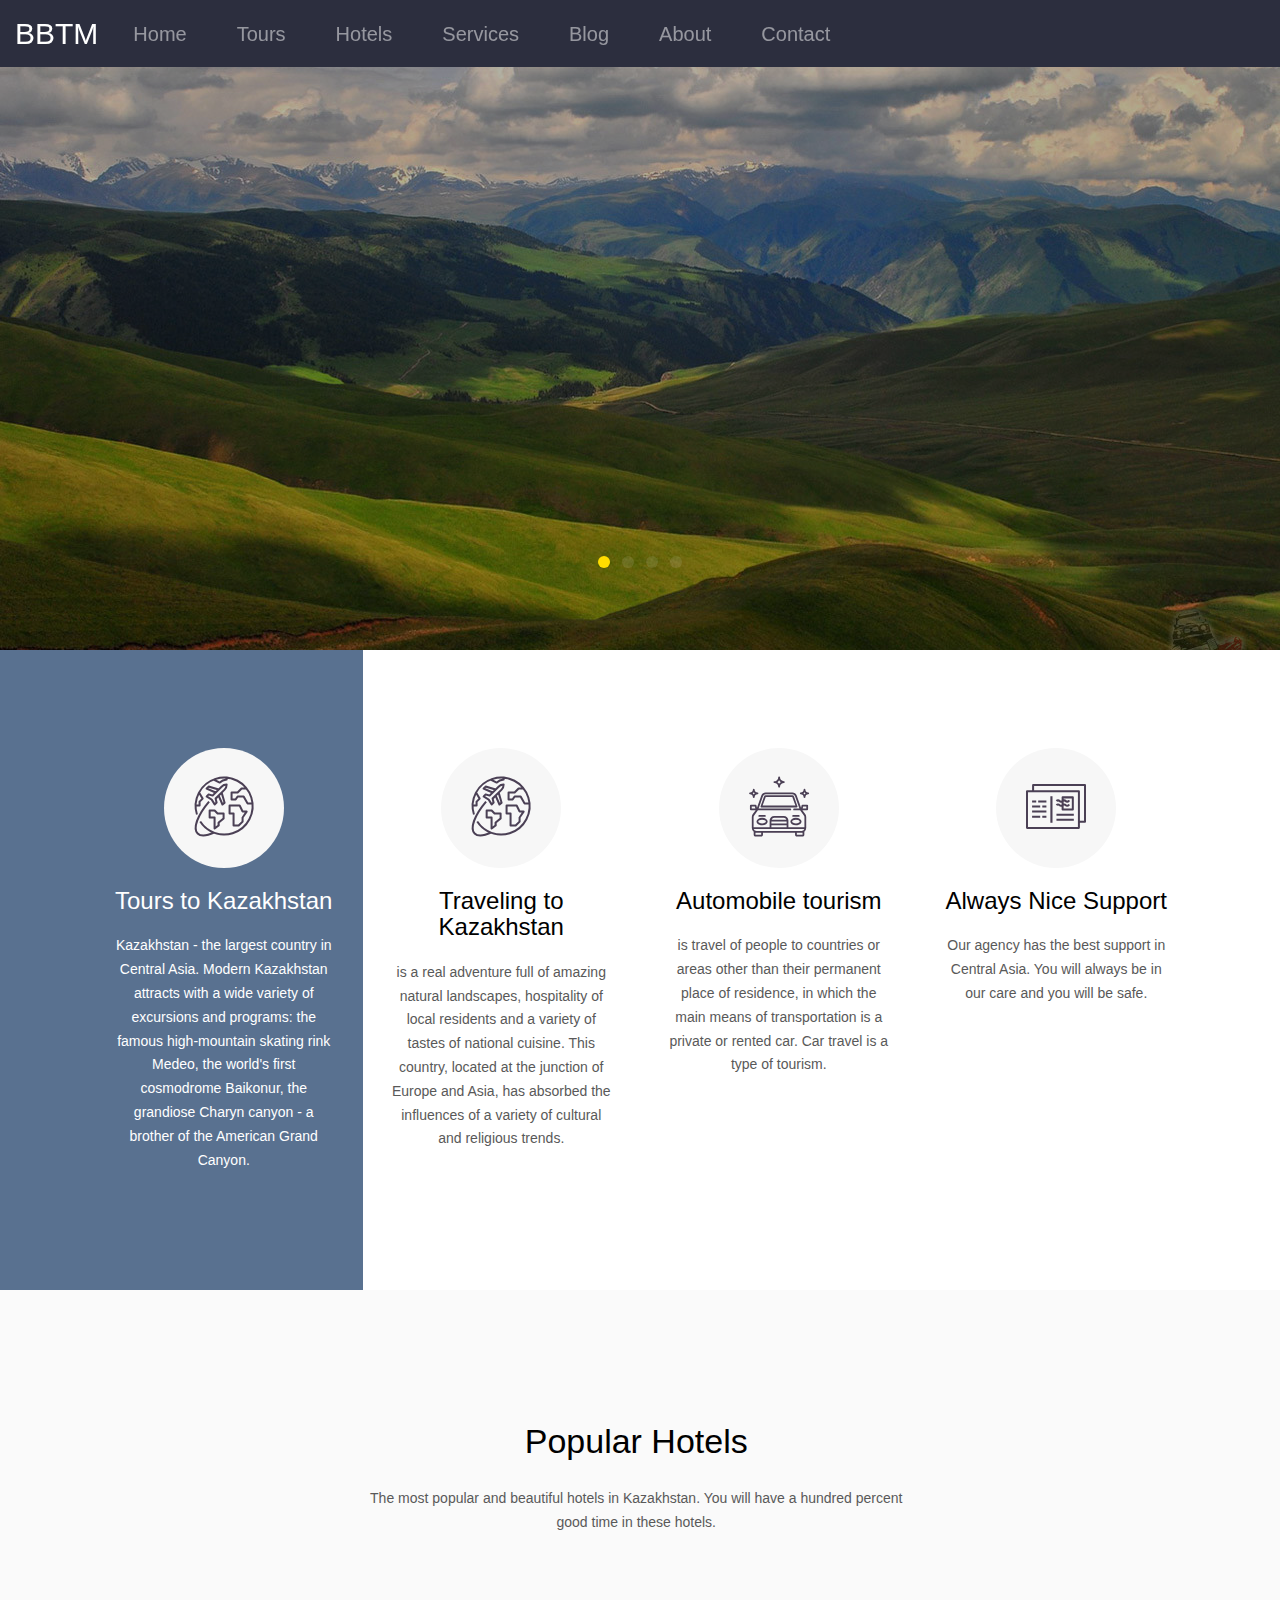
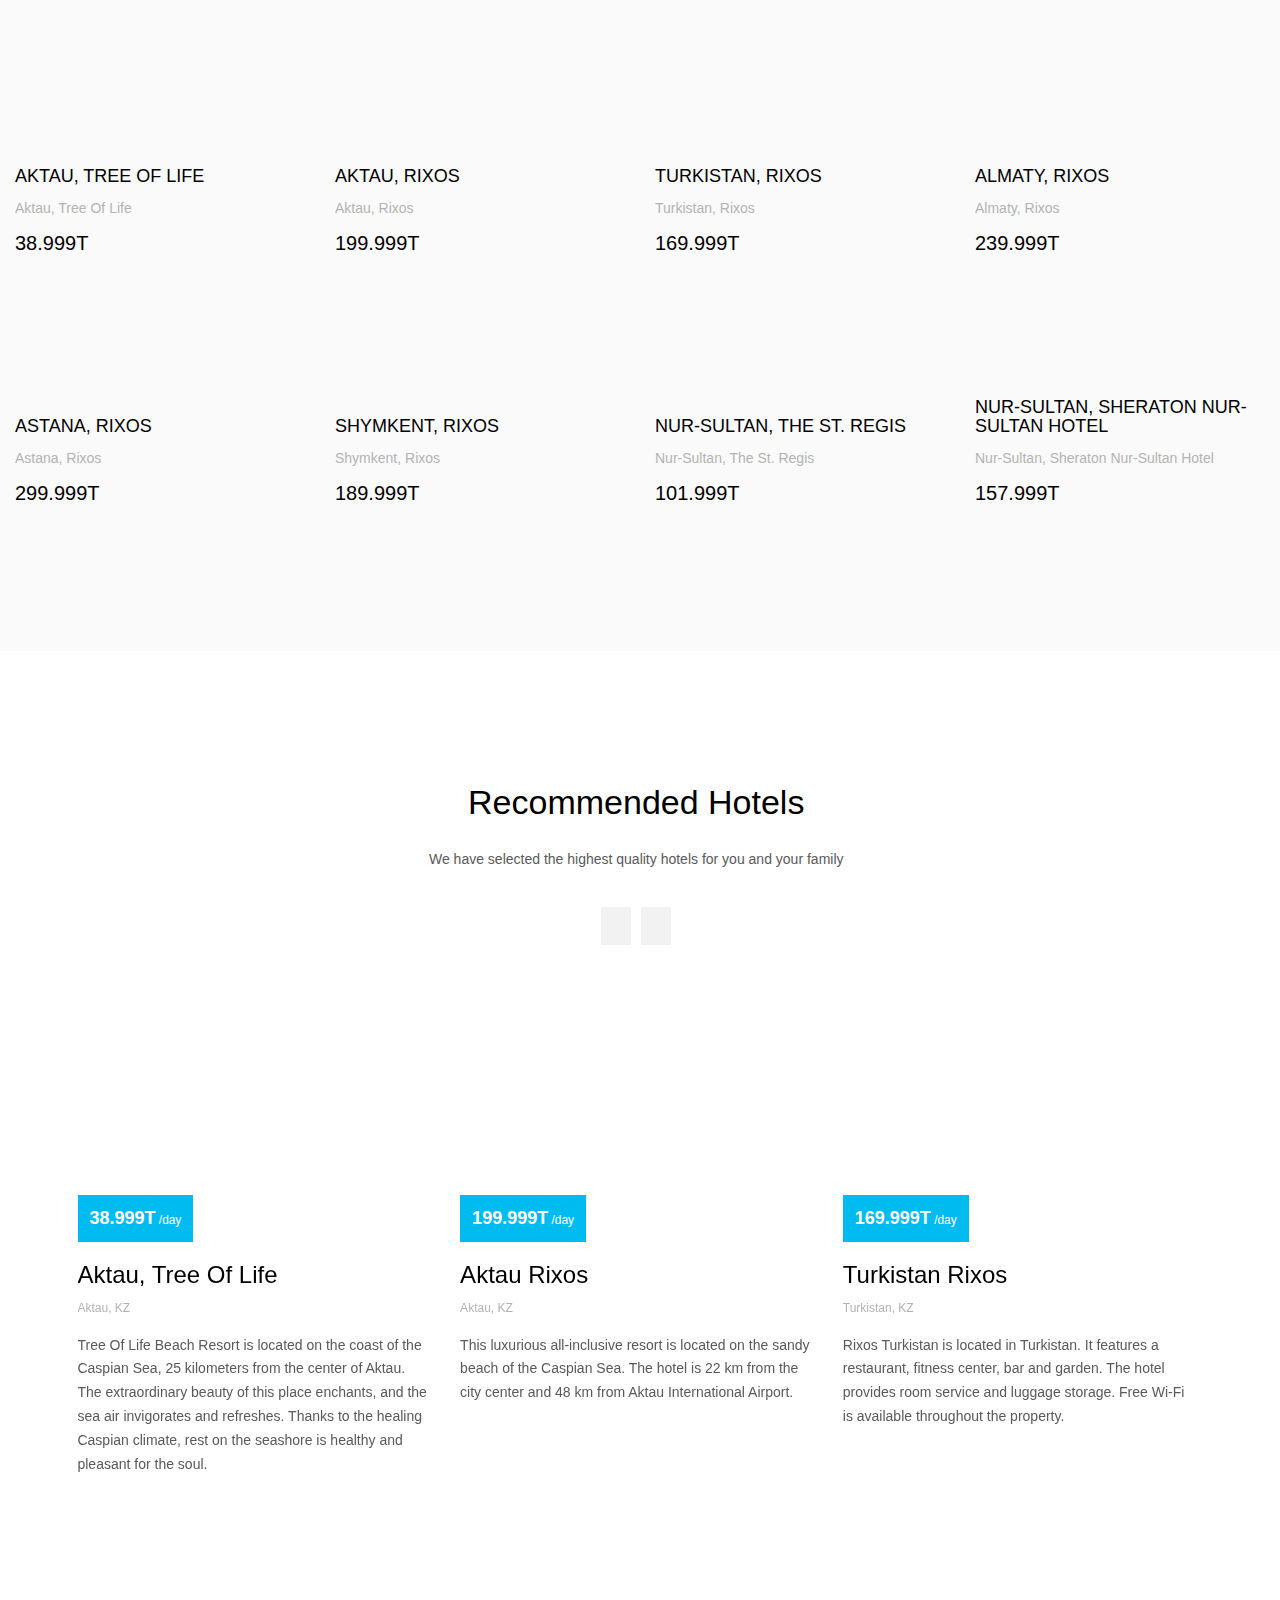
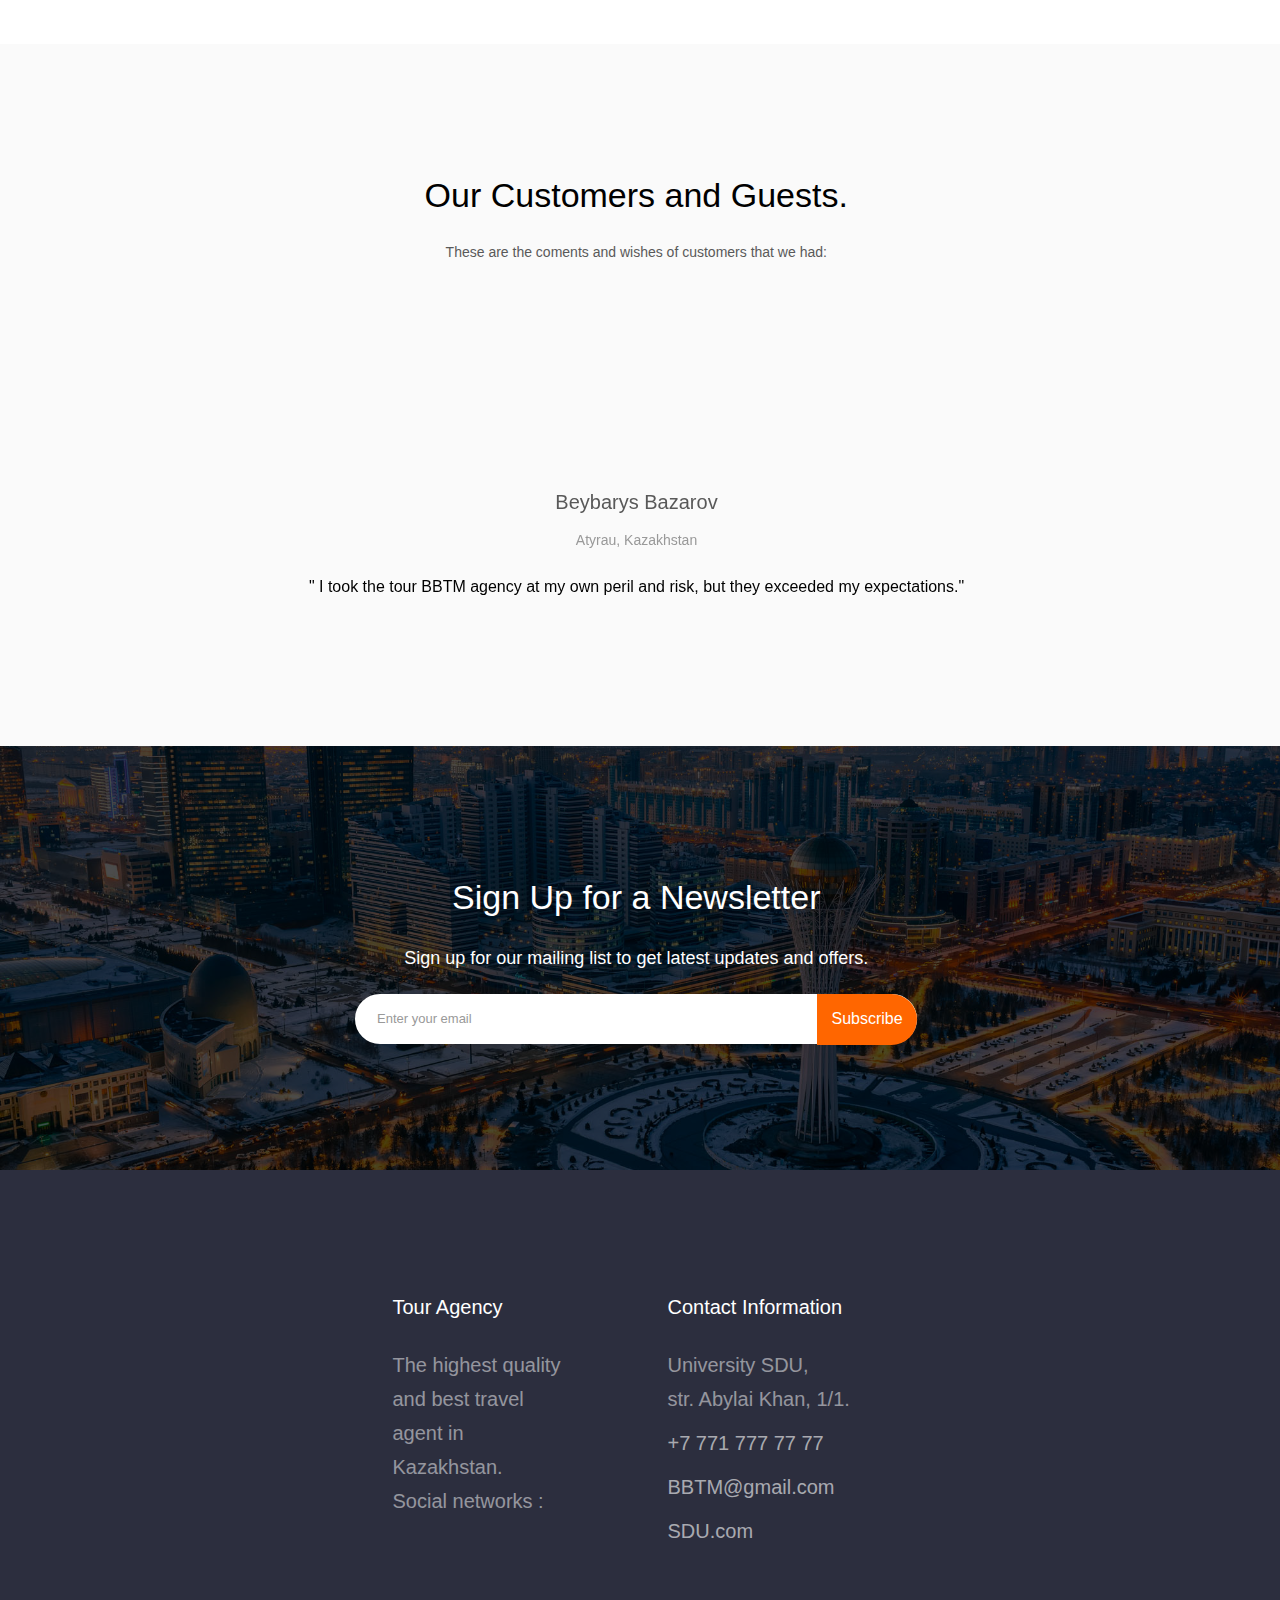
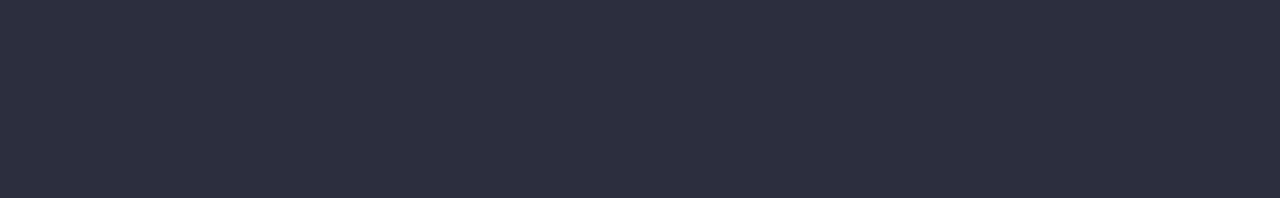
<file: index.html>
<!DOCTYPE HTML>
<html>
	<head>
	<meta charset="utf-8">
	<meta http-equiv="X-UA-Compatible" content="IE=edge">
	<title>BBTM</title>
	<meta name="viewport" content="width=device-width, initial-scale=1">
	<meta name="description" content="" />
	<meta name="keywords" content="" />
	<meta name="author" content="" />

	<meta property="og:title" content=""/>
	<meta property="og:image" content=""/>
	<meta property="og:url" content=""/>
	<meta property="og:site_name" content=""/>
	<meta property="og:description" content=""/>
	<meta name="twitter:title" content="" />
	<meta name="twitter:image" content="" />
	<meta name="twitter:url" content="" />
	<meta name="twitter:card" content="" />

	<meta name="viewport" content="width=device-width, initial-scale=1.0" />
    <link rel="stylesheet" href="https://maxcdn.bootstrapcdn.com/bootstrap/4.5.2/css/bootstrap.min.css">
    <script src="https://ajax.googleapis.com/ajax/libs/jquery/3.5.1/jquery.min.js"></script>
    <script src="https://cdnjs.cloudflare.com/ajax/libs/popper.js/1.16.0/umd/popper.min.js"></script>
    <script src="https://maxcdn.bootstrapcdn.com/bootstrap/4.5.2/js/bootstrap.min.js"></script>
    <link href="https://cdn.jsdelivr.net/npm/bootstrap@5.0.1/dist/css/bootstrap.min.css" rel="stylesheet"> 
  <script src="https://cdn.jsdelivr.net/npm/@popperjs/core@2.9.2/dist/umd/popper.min.js" integrity="sha384-IQsoLXl5PILFhosVNubq5LC7Qb9DXgDA9i+tQ8Zj3iwWAwPtgFTxbJ8NT4GN1R8p" crossorigin="anonymous"></script>
  <script src="https://cdn.jsdelivr.net/npm/bootstrap@5.0.1/dist/js/bootstrap.min.js" integrity="sha384-Atwg2Pkwv9vp0ygtn1JAojH0nYbwNJLPhwyoVbhoPwBhjQPR5VtM2+xf0Uwh9KtT" crossorigin="anonymous"></script>
	<link rel="stylesheet" href="css/animate.css">
	<link rel="stylesheet" href="css/bootstrap.css">
	<link rel="stylesheet" href="css/magnific-popup.css">
	<link rel="stylesheet" href="css/flexslider.css">
	<link rel="stylesheet" href="css/owl.carousel.min.css">
	<link rel="stylesheet" href="css/owl.theme.default.min.css">
	<link rel="stylesheet" href="fonts/flaticon/font/flaticon.css">
	<link rel="stylesheet" href="css/style.css">
	<script src="js/modernizr-2.6.2.min.js"></script>
	</head>
	<body>
		
	<div></div>
	<section id="navigation">
      
		<!-- <div class="nav-container">
		  
		  <div class="nav-head">
			<a href="#home" class="nav-name">DonerBro</a>
		  </div> -->
		  
		  <nav class="navbar navbar-expand-lg navbar-dark" id="navbar" >
  <div class="nav-container">   <div class="container-fluid" id="container-fluid">
		 <a class="navbar-brand" id = "logo-name"href="index.html">BBTM</a>
		  
			<button class="navbar-toggler" type="button" data-bs-toggle="collapse" data-bs-target="#navbarSupportedContent" >
			  <span class="navbar-toggler-icon"></span>
			</button>
			<div class="collapse navbar-collapse" id="navbarSupportedContent">
			  <ul class="navbar-nav "id="navbar-nav" >
			  <li class="nav-item">
				<a class="nav-link " aria-current="page" href="index.html">Home</a>
			  </li>
			  <li class="nav-item" >
				<a class="nav-link" href="tours.html">Tours</a>
			  </li>
			  <li class="nav-item">
				<a class="nav-link" href="hotels.html">Hotels</a>
			  </li>
			  <li class="nav-item">
				<a class="nav-link" href="services.html">Services</a>
			  </li>
			  <li class="nav-item">
				<a class="nav-link" href="blog.html">Blog</a>
			  </li>
			  <li class="nav-item">
				<a class="nav-link" href="about.html">About</a>
			  </li>
			  <li class="nav-item">
				<a class="nav-link" href="contact.html">Contact</a>
			  </li>
			  
			  </ul>
			  
		   
		  </div>
			 </div>
			</div>
		  </nav>
	  </section>
	<div id="page">
	
		<aside id="colorlib-hero">
			<div class="flexslider">
				<ul class="slides">
			   	<li style="background-image: url(images/king.jpg);">
			   		<div class="overlay"></div>
			   		<div class="container-fluid">
			   			<div class="row">
				   			<div class="col-md-6 col-md-offset-3 col-sm-12 col-xs-12 slider-text">
				   				<div class="slider-text-inner text-center">
				   					<h2>2 weeks Tour</h2>
				   					<h1>Amazing Tour</h1>
				   				</div>
				   			</div>
				   		</div>
			   		</div>
			   	</li>
			   	<li style="background-image: url(images/home_bg_2.jpg);">
			   		<div class="overlay"></div>
			   		<div class="container-fluid">
			   			<div class="row">
				   			<div class="col-md-6 col-md-offset-3 col-sm-12 col-xs-12 slider-text">
				   				<div class="slider-text-inner text-center">
				   					<h2>10 Days </h2>
				   					<h1> Burabay Tour  </h1>
				   				</div>
				   			</div>
				   		</div>
			   		</div>
			   	</li>
			   	<li style="background-image: url(https://www.lada.kz/uploads/posts/2018-01/1517305730_dji_0022.jpg); ">
			   		<div class="overlay"></div>
			   		<div class="container-fluids">
			   			<div class="row">
				   			<div class="col-md-6 col-md-offset-3 col-sm-12 col-xs-12 slider-text">
				   				<div class="slider-text-inner text-center">
				   					<h2>5 day</h2>
				   					<h1>Caspian Tour</h1>
				   				</div>
				   			</div>
				   		</div>
			   		</div>
			   	</li>
			   	<li style="background-image: url(https://kaz.tengritravel.kz/userdata/news_kk/2021/news_328790/thumb_m/photo_88741.jpeg);">
			   		<div class="overlay"></div>
			   		<div class="container-fluid">
			   			<div class="row">
				   			<div class="col-md-6 col-md-offset-3 col-sm-12 col-xs-12 slider-text">
				   				<div class="slider-text-inner text-center">
				   					<h2>Tour Of The </h2>
				   					<h1>Gorges of Kazakhstan</h1>
				   				</div>
				   			</div>
				   		</div>
			   		</div>
			   	</li>	   	
			  	</ul>
		  	</div>
		</aside>
		<div id="colorlib-reservation">
		<div id="colorlib-services">
			<div class="container">
				<div class="row no-gutters">
					<div class="col-md-3 text-center aside-stretch">
						<div class="services">
							<span class="icon">
								<i class="flaticon-around"></i>
							</span>
							<h3 class = "aside-stretch_h3">Tours to Kazakhstan</h3>
							<p  class = "aside-stretch_p">Kazakhstan - the largest country in Central Asia. Modern Kazakhstan attracts with a wide variety of excursions and programs: the famous high-mountain skating rink Medeo, the world's first cosmodrome Baikonur, the grandiose Charyn canyon - a brother of the American Grand Canyon.	</p>
						</div>
					</div>
					<div class="col-md-3 text-center">
						<div class="services">
							<span class="icon">
								<i class="flaticon-around"></i>
							</span>
							<h3>Traveling to Kazakhstan</h3>
							<p> is a real adventure full of amazing natural landscapes, hospitality of local residents and a variety of tastes of national cuisine. This country, located at the junction of Europe and Asia, has absorbed the influences of a variety of cultural and religious trends.</p>
						</div>
					</div>
					<div class="col-md-3 text-center">
						<div class="services">
							<span class="icon">
								<i class="flaticon-car"></i>
							</span>
							<h3>Automobile tourism</h3>
							<p>is travel of people to countries or areas other than their permanent place of residence, in which the main means of transportation is a private or rented car. Car travel is a type of tourism.</p>
						</div>
					</div>
					<div class="col-md-3 text-center">
						<div class="services">
							<span class="icon">
								<i class="flaticon-postcard"></i>
							</span>
							<h3>Always Nice Support </h3>
							<p>Our agency has the best support in Central Asia. You will always be in our care and you will be safe.</p>
						</div>
					</div>
				</div>
			</div>
		</div>
		</div>
		<div class="colorlib-tour colorlib-light-grey">
			<div class="container">
				<div class="row">
					<div class="col-md-6 col-md-offset-3 text-center colorlib-heading">
						<h2>Popular Hotels</h2>
						<p>The most popular and beautiful hotels in Kazakhstan. You will have a hundred percent good time in these hotels.</p>
					</div>
				</div>
			</div>
			<div class="tour-wrap">
				<a href="#" class="tour-entry">
					<div class="tour-img" style="background-image: url(https://weproject.media/upload/medialibrary/331/331f1420a0a479519dda19a1bb463ca8.jpeg);">
					</div>
					<span class="desc">
						<h2>Aktau, Tree Of Life </h2>
						<span class="city">Aktau, Tree Of Life</span>
						<span class="price">38.999T</span>
					</span>
				</a>
				<a href="#" class="tour-entry">
					<div class="tour-img" style="background-image: url(https://mmf5angy.twic.pics/ahstatic/https://www.ahstatic.com/photos/b7r0_ho_00_p_1024x768.jpg?twic=v1/cover=1600x900);">
					</div>
					<span class="desc">
						<h2>Aktau, Rixos</h2>
						<span class="city">Aktau, Rixos</span>
						<span class="price">199.999T</span>
					</span>
				</a>
				<a href="#" class="tour-entry">
					<div class="tour-img" style="background-image: url(https://happy-travel.kz/upload/userfiles/images/rixos_turkistan.jpg);">
					</div>
					<span class="desc">
						<h2>Turkistan, Rixos</h2>
						<span class="city">Turkistan, Rixos</span>
						<span class="price">169.999T</span>
					</span>
				</a>
				<a href="#" class="tour-entry">
					<div class="tour-img" style="background-image: url(https://www.ahstatic.com/photos/b1n9_ho_00_p_1024x768.jpg);">
					</div>
					<span class="desc">
						<h2>Almaty, Rixos</h2>
						<span class="city">Almaty, Rixos</span>
						<span class="price">239.999T</span>
					</span>
				</a>
				<a href="#" class="tour-entry">
					<div class="tour-img" style="background-image: url(https://cf.bstatic.com/xdata/images/hotel/max1024x768/319553217.jpg?k=98883c57aebe80405b527858b3734ff0b49f37043a5c3ab173f0d6c11636e7c2&o=&hp=1);">
					</div>
					<span class="desc">
						<h2>Astana, Rixos</h2>
						<span class="city">Astana, Rixos</span>
						<span class="price">299.999T</span>
					</span>
				</a>
				<a href="#" class="tour-entry">
					<div class="tour-img" style="background-image: url(https://mmf5angy.twic.pics/sites/default/files/2020-04/facade%20resized.jpg);">
					</div>
					<span class="desc">
						<h2>Shymkent, Rixos</h2>
						<span class="city">Shymkent, Rixos</span>
						<span class="price">189.999T</span>
					</span>
				</a>
				<a href="#" class="tour-entry">
					<div class="tour-img" style="background-image: url(https://forbes.kz/img/articles/36f0f56a47952b6cee9b2847b41164b9-small.jpeg);">
					</div>
					<span class="desc">
						<h2>Nur-Sultan, The St. Regis </h2>
						<span class="city">Nur-Sultan, The St. Regis </span>
						<span class="price">101.999T</span>
					</span>
				</a>
				<a href="#" class="tour-entry">
					<div class="tour-img" style="background-image: url(https://cf.bstatic.com/xdata/images/hotel/max1280x900/327843739.jpg?k=c39542af7929454fc5df49457874b8efc9bdc70ccec0605427915333802b6885&o=&hp=1);">
					</div>
					<span class="desc">
						<h2>Nur-Sultan, Sheraton Nur-Sultan Hotel</h2>
						<span class="city">Nur-Sultan, Sheraton Nur-Sultan Hotel</span>
						<span class="price">157.999T</span>
					</span>
				</a>
			</div>
		</div>


		<div id="colorlib-hotel">
			<div class="container">
				<div class="row">
					<div class="col-md-6 col-md-offset-3 text-center colorlib-heading">
						<h2>Recommended Hotels</h2>
						<p>We have selected the highest quality hotels for you and your family</p>
					</div>
				</div>
				<div class="row">
					<div class="col-md-12">
						<div class="owl-carousel">
							<div class="item">
								<div class="hotel-entry">
									<a href="hotels.html" class="hotel-img" style="background-image: url(https://weproject.media/upload/medialibrary/331/331f1420a0a479519dda19a1bb463ca8.jpeg);">
										<p class="price"><span>38.999T</span><small> /day</small></p>
									</a>
									<div class="desc">
										<h3><a href="#">Aktau, Tree Of Life</a></h3>
										<span class="place">Aktau, KZ</span>
										<p>Tree Of Life Beach Resort is located on the coast of the Caspian Sea, 25 kilometers from the center of Aktau. The extraordinary beauty of this place enchants, and the sea air invigorates and refreshes. Thanks to the healing Caspian climate, rest on the seashore is healthy and pleasant for the soul.</p>
									</div>
								</div>
							</div>
							<div class="item">
								<div class="hotel-entry">
									<a href="hotels.html" class="hotel-img" style="background-image: url(https://mmf5angy.twic.pics/ahstatic/https://www.ahstatic.com/photos/b7r0_ho_00_p_1024x768.jpg?twic=v1/cover=1600x900);">
										<p class="price"><span>199.999T</span><small> /day</small></p>
									</a>
									<div class="desc">
										<h3><a href="#">Aktau Rixos</a></h3>
										<span class="place">Aktau, KZ</span>
										<p>This luxurious all-inclusive resort is located on the sandy beach of the Caspian Sea. The hotel is 22 km from the city center and 48 km from Aktau International Airport.</p>
									</div>
								</div>
							</div>
							<div class="item">
								<div class="hotel-entry">
									<a href="hotels.html" class="hotel-img" style="background-image: url(https://happy-travel.kz/upload/userfiles/images/rixos_turkistan.jpg);">
										<p class="price"><span>169.999T</span><small> /day</small></p>
									</a>
									<div class="desc">
										<h3><a href="#">Turkistan Rixos</a></h3>
										<span class="place">Turkistan, KZ</span>
										<p>Rixos Turkistan is located in Turkistan. It features a restaurant, fitness center, bar and garden. The hotel provides room service and luggage storage. Free Wi-Fi is available throughout the property.</p>
									</div>
								</div>
							</div>
							<div class="item">
								<div class="hotel-entry">
									<a href="hotels.html" class="hotel-img" style="background-image: url(https://www.ahstatic.com/photos/b1n9_ho_00_p_1024x768.jpg);">
										<p class="price"><span>239.999T</span><small> /day</small></p>
									</a>
									<div class="desc">
										<h3><a href="#">Almaty Rixos </a></h3>
										<span class="place">Almaty, KZ</span>
										<p>This grand hotel with a columned facade is located in the Almaty district, a 14-minute walk from Almaty Metro Station and 2 km from the Ascension Cathedral.</p>
									</div>
								</div>
							</div>
						</div>
					</div>
				</div>
			</div>
		</div>

		<div id="colorlib-testimony" class="colorlib-light-grey">
			<div class="container">
				<div class="row">
					<div class="col-md-6 col-md-offset-3 text-center colorlib-heading">
						<h2>Our Customers and Guests.</h2>
						<p>These are the coments and wishes of customers that we had:</p>
					</div>
				</div>
				<div class="row">
					<div class="col-md-8 col-md-offset-2">
						<div class="owl-carousel2">
							<div class="item">
								<div class="testimony text-center">
									<span class="img-user" style="background-image: url(https://amire.kz/uploads/6f9e2dc330d13cd36f4186e3e0d82926.jpeg);"></span>
									<span class="user">Beybarys Bazarov</span>
									<small>Atyrau, Kazakhstan</small>
									<blockquote>
										<p>" I took the tour BBTM agency at my own peril and risk, but they exceeded my expectations."</p>
									</blockquote>
								</div>
							</div>
							<div class="item">
								<div class="testimony text-center">
									<span class="img-user" style="background-image: url(https://img.lada.kz/2016-03/1458222492_12784065_1741373226107116_1151168147_n.jpg);"></span>
									<span class="user">Aygerym Aikarova</span>
									<small>Oral,Kazakhstan</small>
									<blockquote>
										<p>"I took a tour for my family and it met my expectations. It was very cool."</p>
									</blockquote>
								</div>
							</div>
							<div class="item">
								<div class="testimony text-center">
									<span class="img-user" style="background-image: url(https://i.mycdn.me/i?r=AEHujHvw2RjEbemUCNEorZbxYpb_p_9AcN2FmGik64KrkYvPoSC_Ik_JEeyCtMDQMtN7Zi9s0CiBOSDmbngC-I-k&fn=external_8);"></span>
									<span class="user">Akniet Bolatova</span>
									<small>Kostanay, Kazakhstan</small>
									<blockquote>
										<p>"My boyfriend took the tour for us. And we liked it very much. I wish all the best for this agency."</p>
									</blockquote>
								</div>
							</div>
						</div>
					</div>
				</div>	
			</div>
		</div>


	
		<div id="colorlib-subscribe" style="background-image: url(images/astana.jpg);  ;" data-stellar-background-ratio="0.5">
			<div class="overlay"></div>
			<div class="container">
				<div class="row">
					<div class="col-md-6 col-md-offset-3 text-center colorlib-heading">
						<h2>Sign Up for a Newsletter
							</h2>
						<p>Sign up for our mailing list to get latest updates and offers.</p>
						<form class="form-inline qbstp-header-subscribe">
							<div class="row">
								<div class="col-md-12 col-md-offset-0">
									<div class="form-group" style="width: 235%;">
										<input type="text" class="form-control" id="email" placeholder="Enter your email">
										<button type="submit" class="btn btn-primary">Subscribe</button>
									</div>
								</div>
							</div>
						</form>
					</div>
				</div>
			</div>
		</div>

		<footer id="colorlib-footer" role="contentinfo">
			<div class="container">
				<div class="row row-pb-md" id = "foot_content" style="margin-left: 300px; font-size: 20px;">
					<div class="col-md-3 colorlib-widget">
						<h4>Tour Agency</h4>
						<p>The highest quality and best travel agent in Kazakhstan.<br> Social networks :</p>
						<p>
							<ul class="colorlib-social-icons">
								<li><a href="#"><i class="icon-github"></i></a></li>
								<li><a href="#"><i class="icon-facebook"></i></a></li>
								<li><a href="#"><i class="icon-linkedin"></i></a></li>
								<li><a href="#"><i class="icon-google"></i></a></li>
							</ul>
						</p>
					</div>

					<div class="col-md-3 col-md-push-1">
						<h4>Contact Information</h4>
						<ul class="colorlib-footer-links">
							<li>University SDU,<br> str. Abylai Khan, 1/1.</li>
							<li><a href="tel://1234567920">+7 771 777 77 77</a></li>
							<li><a href="mailto:info@yoursite.com">BBTM@gmail.com</a></li>
							<li><a href="#">SDU.com</a></li>
						</ul>
					</div>
				</div>
			</div>
		</footer>
	</div>
		

	
	<script src="js/jquery.min.js"></script>
	<script src="js/bootstrap.min.js"></script>
	<script src="js/jquery.waypoints.min.js"></script>
	<script src="js/jquery.flexslider-min.js"></script>
	<script src="js/owl.carousel.min.js"></script>
	<script src="js/main.js"></script>

	</body>
</html>
</file>
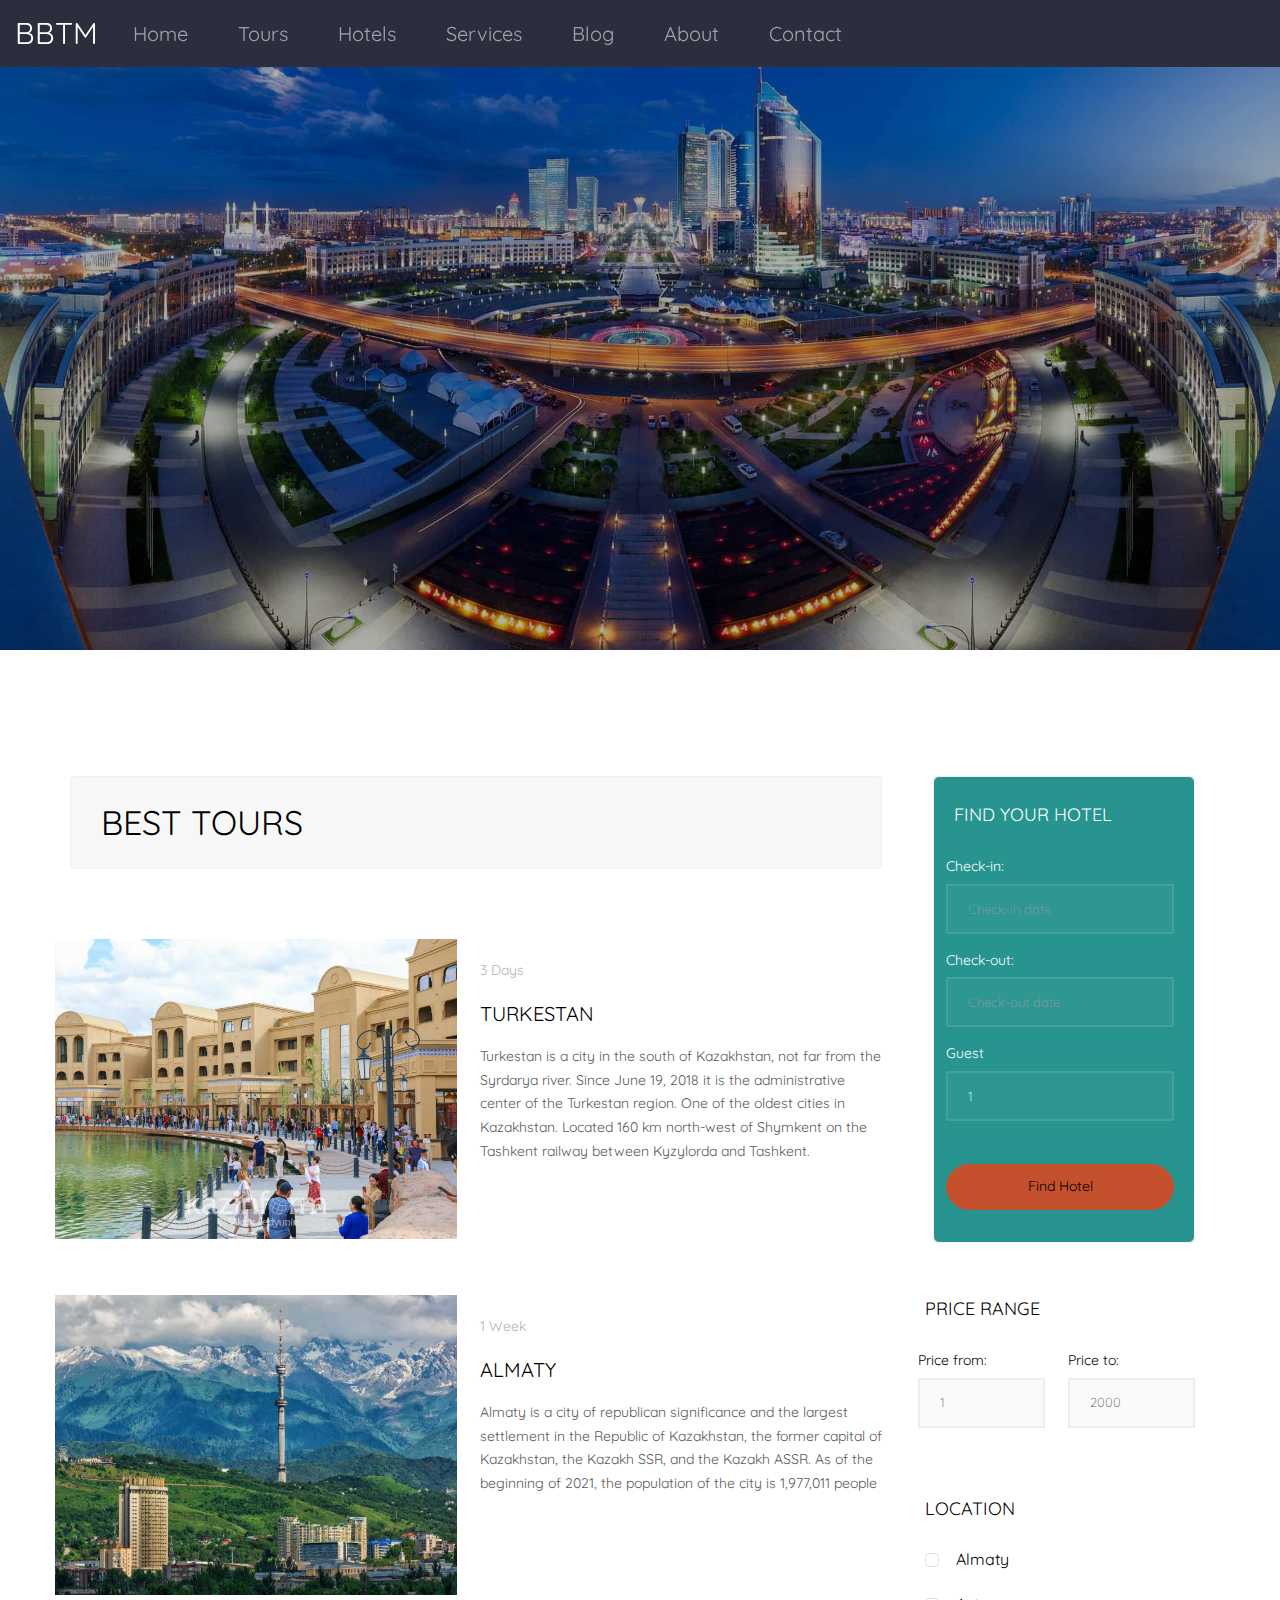
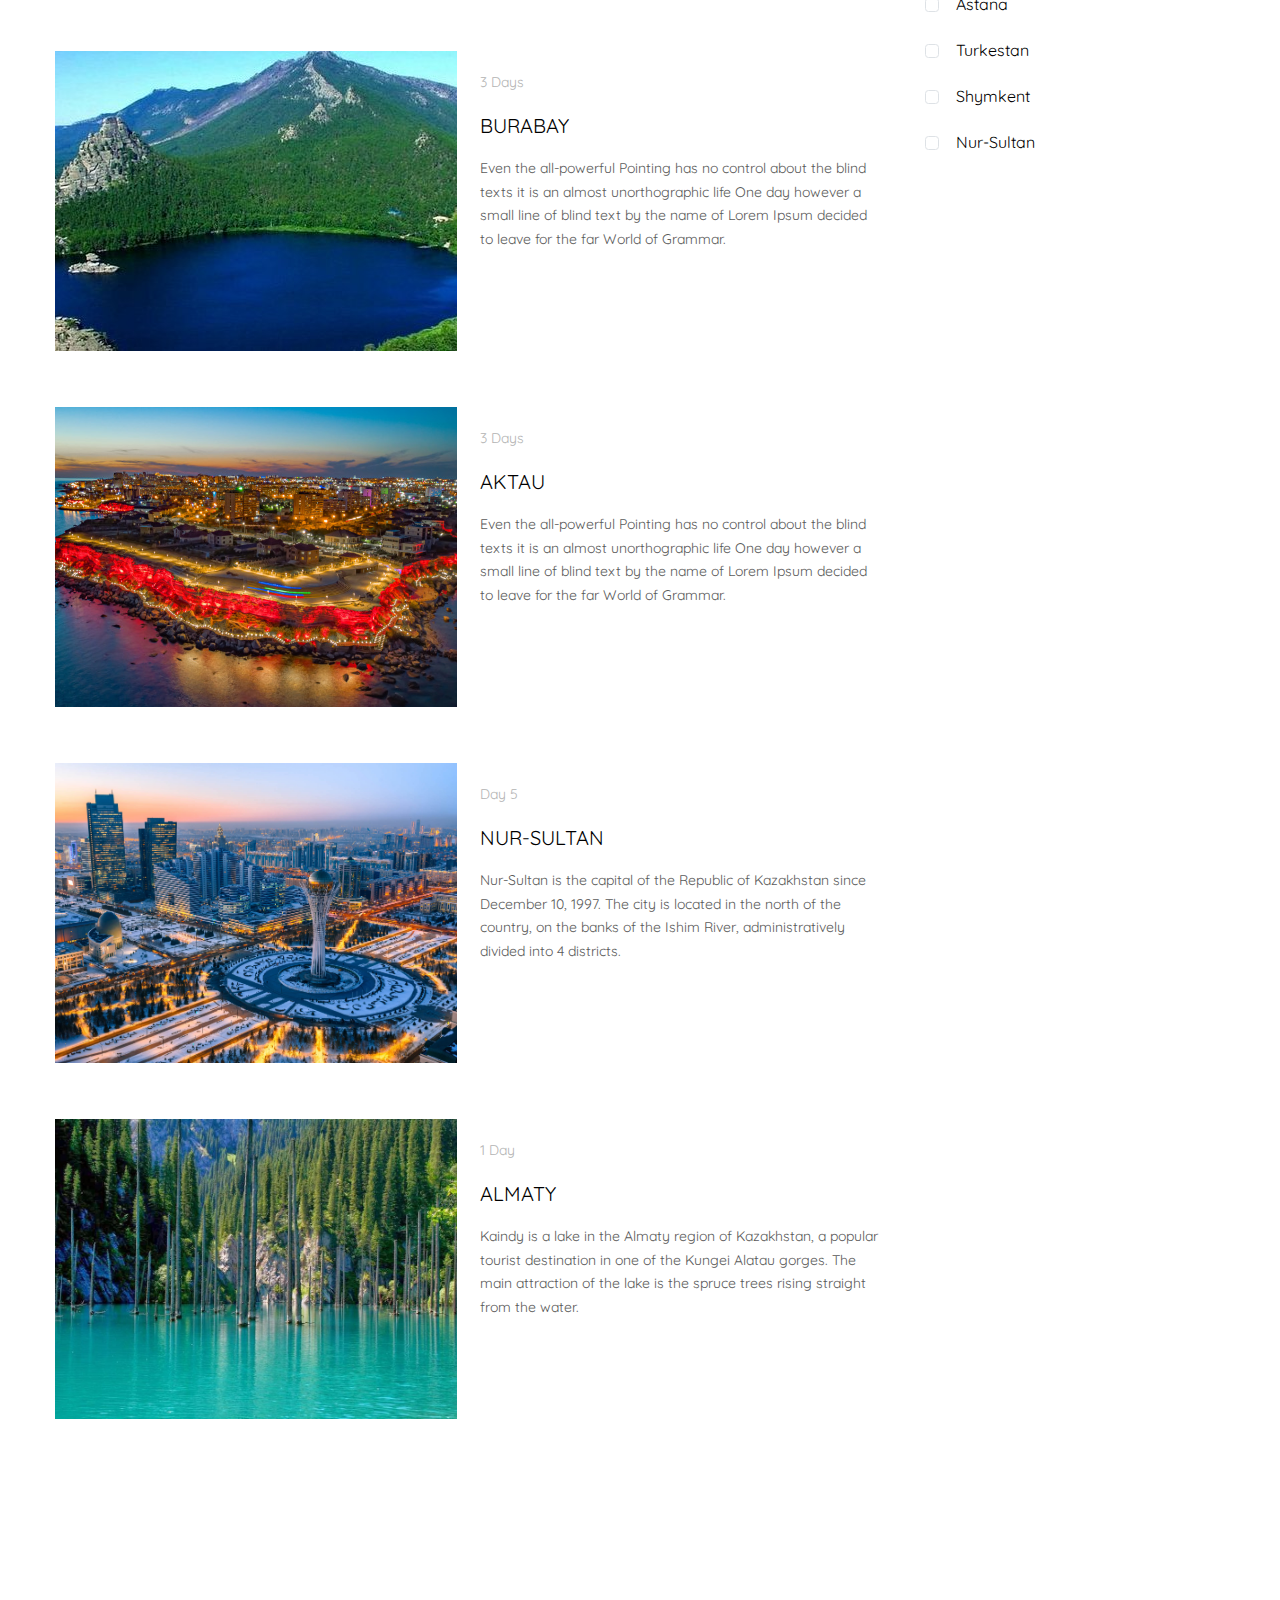
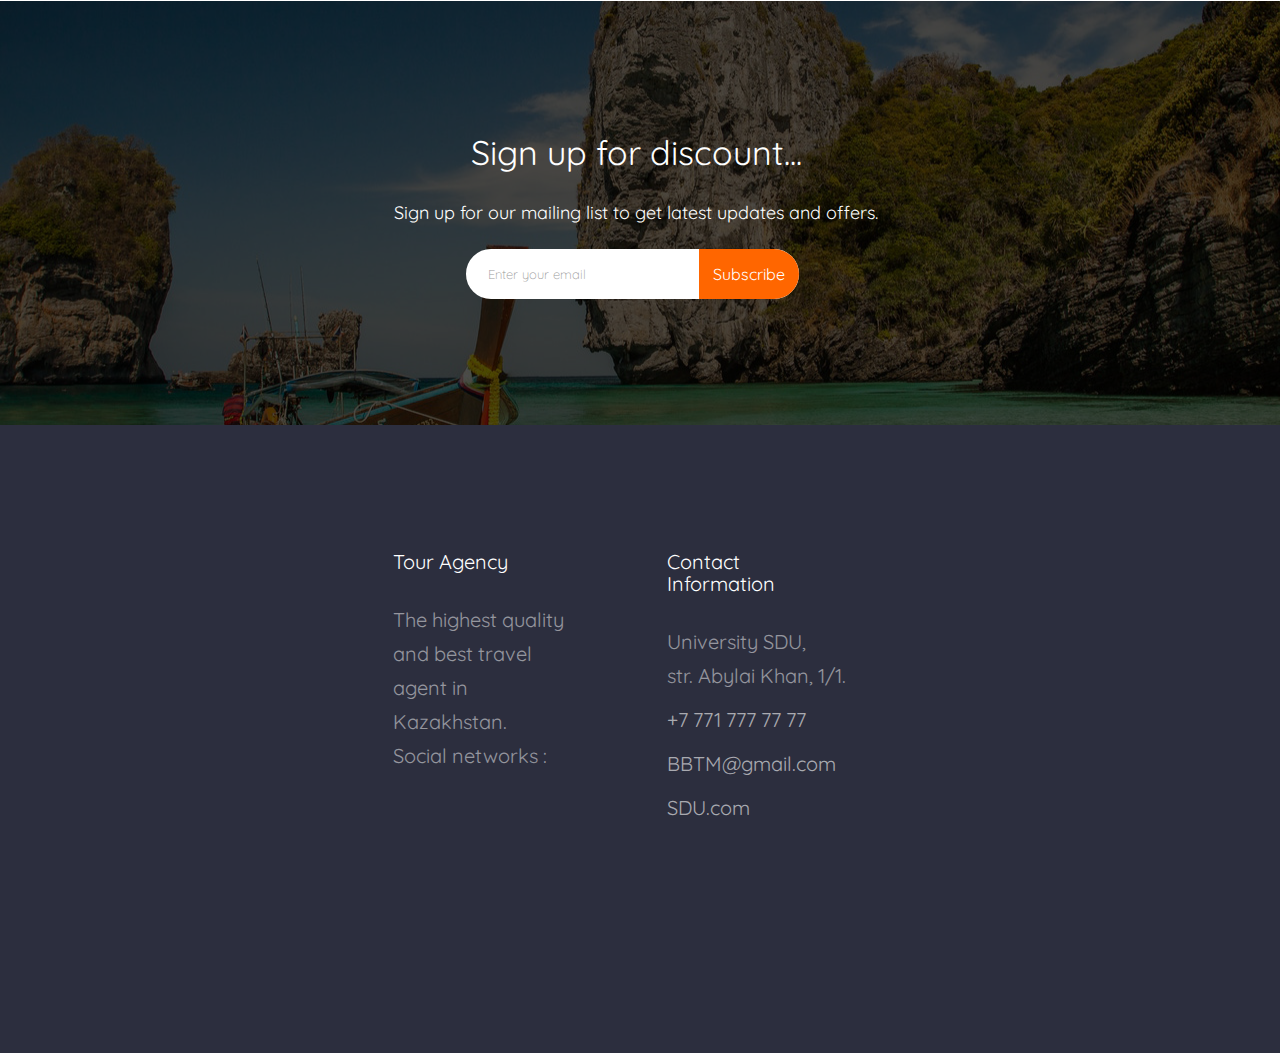
<file: tour-place.html>
<!DOCTYPE HTML>
<html>
	<head>
	<meta charset="utf-8">
	<meta http-equiv="X-UA-Compatible" content="IE=edge">
	<title>Tour Template</title>
	<meta name="viewport" content="width=device-width, initial-scale=1">
	<meta name="description" content="" />
	<meta name="keywords" content="" />
	<meta name="author" content="" />

  <!-- Facebook and Twitter integration -->
	<meta property="og:title" content=""/>
	<meta property="og:image" content=""/>
	<meta property="og:url" content=""/>
	<meta property="og:site_name" content=""/>
	<meta property="og:description" content=""/>
	<meta name="twitter:title" content="" />
	<meta name="twitter:image" content="" />
	<meta name="twitter:url" content="" />
	<meta name="twitter:card" content="" />


	<link href="https://fonts.googleapis.com/css?family=Quicksand:300,400,500,700" rel="stylesheet">
	<link href="https://cdn.jsdelivr.net/npm/bootstrap@5.1.3/dist/css/bootstrap.min.css" rel="stylesheet">
  <script src="https://cdn.jsdelivr.net/npm/bootstrap@5.1.3/dist/js/bootstrap.bundle.min.js"></script>
	<link href="https://fonts.googleapis.com/css?family=Quicksand:300,400,500,700" rel="stylesheet">
	
	<link rel="stylesheet" href="css/animate.css">
	<link rel="stylesheet" href="css/bootstrap.css">

	<link rel="stylesheet" href="css/magnific-popup.css">

	<link rel="stylesheet" href="css/flexslider.css">

	<link rel="stylesheet" href="css/owl.carousel.min.css">
	<link rel="stylesheet" href="css/owl.theme.default.min.css">
	
	<link rel="stylesheet" href="fonts/flaticon/font/flaticon.css">

	<link rel="stylesheet" href="css/style.css">

	<script src="js/modernizr-2.6.2.min.js"></script>
	</head>
	<body>
	<div id="page">
		<section id="navigation">
      
			<!-- <div class="nav-container">
			  
			  <div class="nav-head">
				<a href="#home" class="nav-name">DonerBro</a>
			  </div> -->
			  
			  <nav class="navbar navbar-expand-lg navbar-dark" id="navbar">
	  <div class="nav-container">   <div class="container-fluid">
			 <a class="navbar-brand" id = "logo-name"href="index.html">BBTM</a>
			  
				<button class="navbar-toggler" type="button" data-bs-toggle="collapse" data-bs-target="#navbarSupportedContent" >
				  <span class="navbar-toggler-icon"></span>
				</button>
				<div class="collapse navbar-collapse" id="navbarSupportedContent">
				  <ul class="navbar-nav "id="navbar-nav" >
				  <li class="nav-item">
					<a class="nav-link " aria-current="page" href="index.html">Home</a>
				  </li>
				  <li class="nav-item" >
					<a class="nav-link" href="tours.html">Tours</a>
				  </li>
				  <li class="nav-item">
					<a class="nav-link" href="hotels.html">Hotels</a>
				  </li>
				  <li class="nav-item">
					<a class="nav-link" href="services.html">Services</a>
				  </li>
				  <li class="nav-item">
					<a class="nav-link" href="blog.html">Blog</a>
				  </li>
				  <li class="nav-item">
					<a class="nav-link" href="about.html">About</a>
				  </li>
				  <li class="nav-item">
					<a class="nav-link" href="contact.html">Contact</a>
				  </li>
				  
				  </ul>
				  
			   
			  </div>
				<!-- </div> -->
				</div>
			  </nav>
		  </section>
		<aside id="colorlib-hero">
			<div class="flexslider">
				<ul class="slides">
			   	<li style="background-image: url(images/qazaqstan-2.jpg);">
			   		<div class="overlay"></div>
			   		<div class="container-fluid">
			   			<div class="row">
				   			<div class="col-md-6 col-md-offset-3 col-sm-12 col-xs-12 slider-text">
				   				<div class="slider-text-inner text-center">
				   					<h1>Tour Overview</h1>
				   				</div>
				   			</div>
				   		</div>
			   		</div>
			   	</li>
			  	</ul>
		  	</div>
		</aside>

		<div class="colorlib-wrap">
			<div class="container">
				<div class="row">
					<div class="col-md-9">
						<div class="row">
							<div class="col-md-12">
								<div class="wrap-division">
									<div class="col-md-12 col-md-offset-0 heading2">
										<h2>Best Tours</h2>
									</div>
									<div class="row">
										<div class="col-md-12">
											<div class="room-wrap">
												<div class="row">
													<div class="col-md-6 col-sm-6">
														<div class="room-img" style="background-image: url(images/turkestankeruen.jpg);"></div>
													</div>
													<div class="col-md-6 col-sm-6">
														<div class="desc">
															<span class="day-tour">3 Days</span>
															<h2>Turkestan</h2>
															<p>Turkestan is a city in the south of Kazakhstan, not far from the Syrdarya river. Since June 19, 2018 it is the administrative center of the Turkestan region. One of the oldest cities in Kazakhstan. Located 160 km north-west of Shymkent on the Tashkent railway between Kyzylorda and Tashkent.</p>
														</div>
													</div>
												</div>
											</div>
										</div>

										<div class="col-md-12">
											<div class="room-wrap">
												<div class="row">
													<div class="col-md-6 col-sm-6">
														<div class="room-img" style="background-image: url(images/almaty.jpg);"></div>
													</div>
													<div class="col-md-6 col-sm-6">
														<div class="desc">
															<span class="day-tour">1 Week</span>
															<h2>Almaty</h2>
															<p>Almaty is a city of republican significance and the largest settlement in the Republic of Kazakhstan, the former capital of Kazakhstan, the Kazakh SSR, and the Kazakh ASSR. As of the beginning of 2021, the population of the city is 1,977,011 people</p>
														</div>
													</div>
												</div>
											</div>
										</div>

										<div class="col-md-12">
											<div class="room-wrap">
												<div class="row">
													<div class="col-md-6 col-sm-6">
														<div class="room-img" style="background-image: url(images/burabay.jpg);"></div>
													</div>
													<div class="col-md-6 col-sm-6">
														<div class="desc">
															<span class="day-tour">3 Days</span>
															<h2>Burabay</h2>
															<p>Even the all-powerful Pointing has no control about the blind texts it is an almost unorthographic life One day however a small line of blind text by the name of Lorem Ipsum decided to leave for the far World of Grammar.</p>
														</div>
													</div>
												</div>
											</div>
										</div>

										<div class="col-md-12">
											<div class="room-wrap">
												<div class="row">
													<div class="col-md-6 col-sm-6">
														<div class="room-img" style="background-image: url(images/aktau.jpeg);"></div>
													</div>
													<div class="col-md-6 col-sm-6">
														<div class="desc">
															<span class="day-tour">3 Days</span>
															<h2>Aktau</h2>
															<p>Even the all-powerful Pointing has no control about the blind texts it is an almost unorthographic life One day however a small line of blind text by the name of Lorem Ipsum decided to leave for the far World of Grammar.</p>
														</div>
													</div>
												</div>
											</div>
										</div>

										<div class="col-md-12">
											<div class="room-wrap">
												<div class="row">
													<div class="col-md-6 col-sm-6">
														<div class="room-img" style="background-image: url(images/astana.jpg);"></div>
													</div>
													<div class="col-md-6 col-sm-6">
														<div class="desc">
															<span class="day-tour">Day 5</span>
															<h2>Nur-Sultan</h2>
															<p>Nur-Sultan is the capital of the Republic of Kazakhstan since December 10, 1997. The city is located in the north of the country, on the banks of the Ishim River, administratively divided into 4 districts.</p>
														</div>
													</div>
												</div>
											</div>
										</div>

										<div class="col-md-12">
											<div class="room-wrap">
												<div class="row">
													<div class="col-md-6 col-sm-6">
														<div class="room-img" style="background-image: url(images/kayindy.jpg);"></div>
													</div>
													<div class="col-md-6 col-sm-6">
														<div class="desc">
															<span class="day-tour">1 Day</span>
															<h2>Almaty</h2>
															<p>Kaindy is a lake in the Almaty region of Kazakhstan, a popular tourist destination in one of the Kungei Alatau gorges. The main attraction of the lake is the spruce trees rising straight from the water.</p>
														</div>
													</div>
												</div>
											</div>
										</div>
									</div>
								</div>
							</div>
						</div>
					</div>

					<!-- SIDEBAR-->
					<div class="col-md-3">
						<div class="sidebar-wrap">
							<div class="side search-wrap">
								<h3 class="sidebar-heading">Find your hotel</h3>
								<form method="post" class="colorlib-form">
				              	<div class="row">
				                <div class="col-md-12">
				                  <div class="form-group">
				                    <label for="date">Check-in:</label>
				                    <div class="form-field">
				                      <i class="icon icon-calendar2"></i>
				                      <input type="text" id="date" class="form-control date" placeholder="Check-in date">
				                    </div>
				                  </div>
				                </div>
				                <div class="col-md-12">
				                  <div class="form-group">
				                    <label for="date">Check-out:</label>
				                    <div class="form-field">
				                      <i class="icon icon-calendar2"></i>
				                      <input type="text" id="date" class="form-control date" placeholder="Check-out date">
				                    </div>
				                  </div>
				                </div>
				                <div class="col-md-12">
				                  <div class="form-group">
				                    <label for="guests">Guest</label>
				                    <div class="form-field">
				                      <i class="icon icon-arrow-down3"></i>
				                      <select name="people" id="people" class="form-control">
				                        <option value="#">1</option>
				                        <option value="#">2</option>
				                        <option value="#">3</option>
				                        <option value="#">4</option>
				                        <option value="#">5+</option>
				                      </select>
				                    </div>
				                  </div>
				                </div>
				                <div class="col-md-12">
				                  <input type="submit" name="submit" id="submit" value="Find Hotel" class="btn btn-primary btn-block">
				                </div>
				              </div>
				            </form>
							</div>
							<div class="side">
								<div class="row">
									<div class="col-md-12">
										<h3 class="sidebar-heading">Price Range</h3>
										<form method="post" class="colorlib-form-2">
						              	<div class="row">
						                <div class="col-md-6">
						                  <div class="form-group">
						                    <label for="guests">Price from:</label>
						                    <div class="form-field">
						                      <i class="icon icon-arrow-down3"></i>
						                      <select name="people" id="people" class="form-control">
						                        <option value="#">1</option>
						                        <option value="#">200</option>
						                        <option value="#">300</option>
						                        <option value="#">400</option>
						                        <option value="#">1000</option>
						                      </select>
						                    </div>
						                  </div>
						                </div>
						                <div class="col-md-6">
						                  <div class="form-group">
						                    <label for="guests">Price to:</label>
						                    <div class="form-field">
						                      <i class="icon icon-arrow-down3"></i>
						                      <select name="people" id="people" class="form-control">
						                        <option value="#">2000</option>
						                        <option value="#">4000</option>
						                        <option value="#">6000</option>
						                        <option value="#">8000</option>
						                        <option value="#">10000</option>
						                      </select>
						                    </div>
						                  </div>
						                </div>
						              </div>
						            </form>
					            </div>
								</div>
							</div>
							<div class="side">
								<div class="row">
									<div class="col-md-12">
										<h3 class="sidebar-heading">Location</h3>
										<form method="post" class="colorlib-form-2">
										   <div class="form-check">
												<input type="checkbox" class="form-check-input" id="exampleCheck1">
												<label class="form-check-label" for="exampleCheck1">
													<h4 class="place">Almaty</h4>
												</label>
										   </div>
										   <div class="form-check">
										      <input type="checkbox" class="form-check-input" id="exampleCheck1">
										      <label class="form-check-label" for="exampleCheck1">
													<h4 class="place">Astana</h4>
												</label>
										   </div>
										   <div class="form-check">
										      <input type="checkbox" class="form-check-input" id="exampleCheck1">
										      <label class="form-check-label" for="exampleCheck1">
													<h4 class="place">Turkestan</h4>
												</label>
										   </div>
										   <div class="form-check">
										      <input type="checkbox" class="form-check-input" id="exampleCheck1">
										      <label class="form-check-label" for="exampleCheck1">
													<h4 class="place">Shymkent</h4>
												</label>
										   </div>
										   <div class="form-check">
										      <input type="checkbox" class="form-check-input" id="exampleCheck1">
										      <label class="form-check-label" for="exampleCheck1">
													<h4 class="place">Nur-Sultan</h4>
												</label>
										   </div>
										</form>
									</div>
								</div>
							</div>
						</div>
					</div>
				</div>
			</div>
		</div>

	
		<div id="colorlib-subscribe" style="background-image: url(images/img_bg_2.jpg);" data-stellar-background-ratio="0.5">
			<div class="overlay"></div>
			<div class="container">
				<div class="row">
					<div class="col-md-6 col-md-offset-3 text-center colorlib-heading">
                        <h2>Sign up for discount...</h2>
						<p>Sign up for our mailing list to get latest updates and offers.</p>
						<form class="form-inline qbstp-header-subscribe">
							<div class="row">
								<div class="col-md-12 col-md-offset-0">
									<div class="form-group">
										<input type="text" class="form-control" id="email" placeholder="Enter your email">
										<button type="submit" class="btn btn-primary">Subscribe</button>
									</div>
								</div>
							</div>
						</form>
					</div>
				</div>
			</div>
		</div>

		<footer id="colorlib-footer" role="contentinfo">
			<div class="container">
				<div class="row row-pb-md" id = "foot_content" style="margin-left: 300px; font-size: 20px;">
					<div class="col-md-3 colorlib-widget">
						<h4>Tour Agency</h4>
						<p>The highest quality and best travel agent in Kazakhstan.<br> Social networks :</p>
						<p>
							<ul class="colorlib-social-icons">
								<li><a href="#"><i class="icon-github"></i></a></li>
								<li><a href="#"><i class="icon-facebook"></i></a></li>
								<li><a href="#"><i class="icon-linkedin"></i></a></li>
								<li><a href="#"><i class="icon-google"></i></a></li>
							</ul>
						</p>
					</div>
			

					<div class="col-md-3 col-md-push-1">
						<h4>Contact Information</h4>
						<ul class="colorlib-footer-links">
							<li>University SDU,<br> str. Abylai Khan, 1/1.</li>
							<li><a href="tel://1234567920">+7 771 777 77 77</a></li>
							<li><a href="mailto:info@yoursite.com">BBTM@gmail.com</a></li>
							<li><a href="#">SDU.com</a></li>
						</ul>
					</div>
				</div>
			</div>
		</footer>
	</div>

	<div class="gototop js-top">
		<a href="#" class="js-gotop"><i class="icon-arrow-up2"></i></a>
	</div>

	<script src="js/jquery.min.js"></script>
	<script src="js/bootstrap.min.js"></script>
	<script src="js/jquery.waypoints.min.js"></script>
	<script src="js/jquery.flexslider-min.js"></script>
	<script src="js/owl.carousel.min.js"></script>


	<script src="js/main.js"></script>

	</body>
</html>
</file>
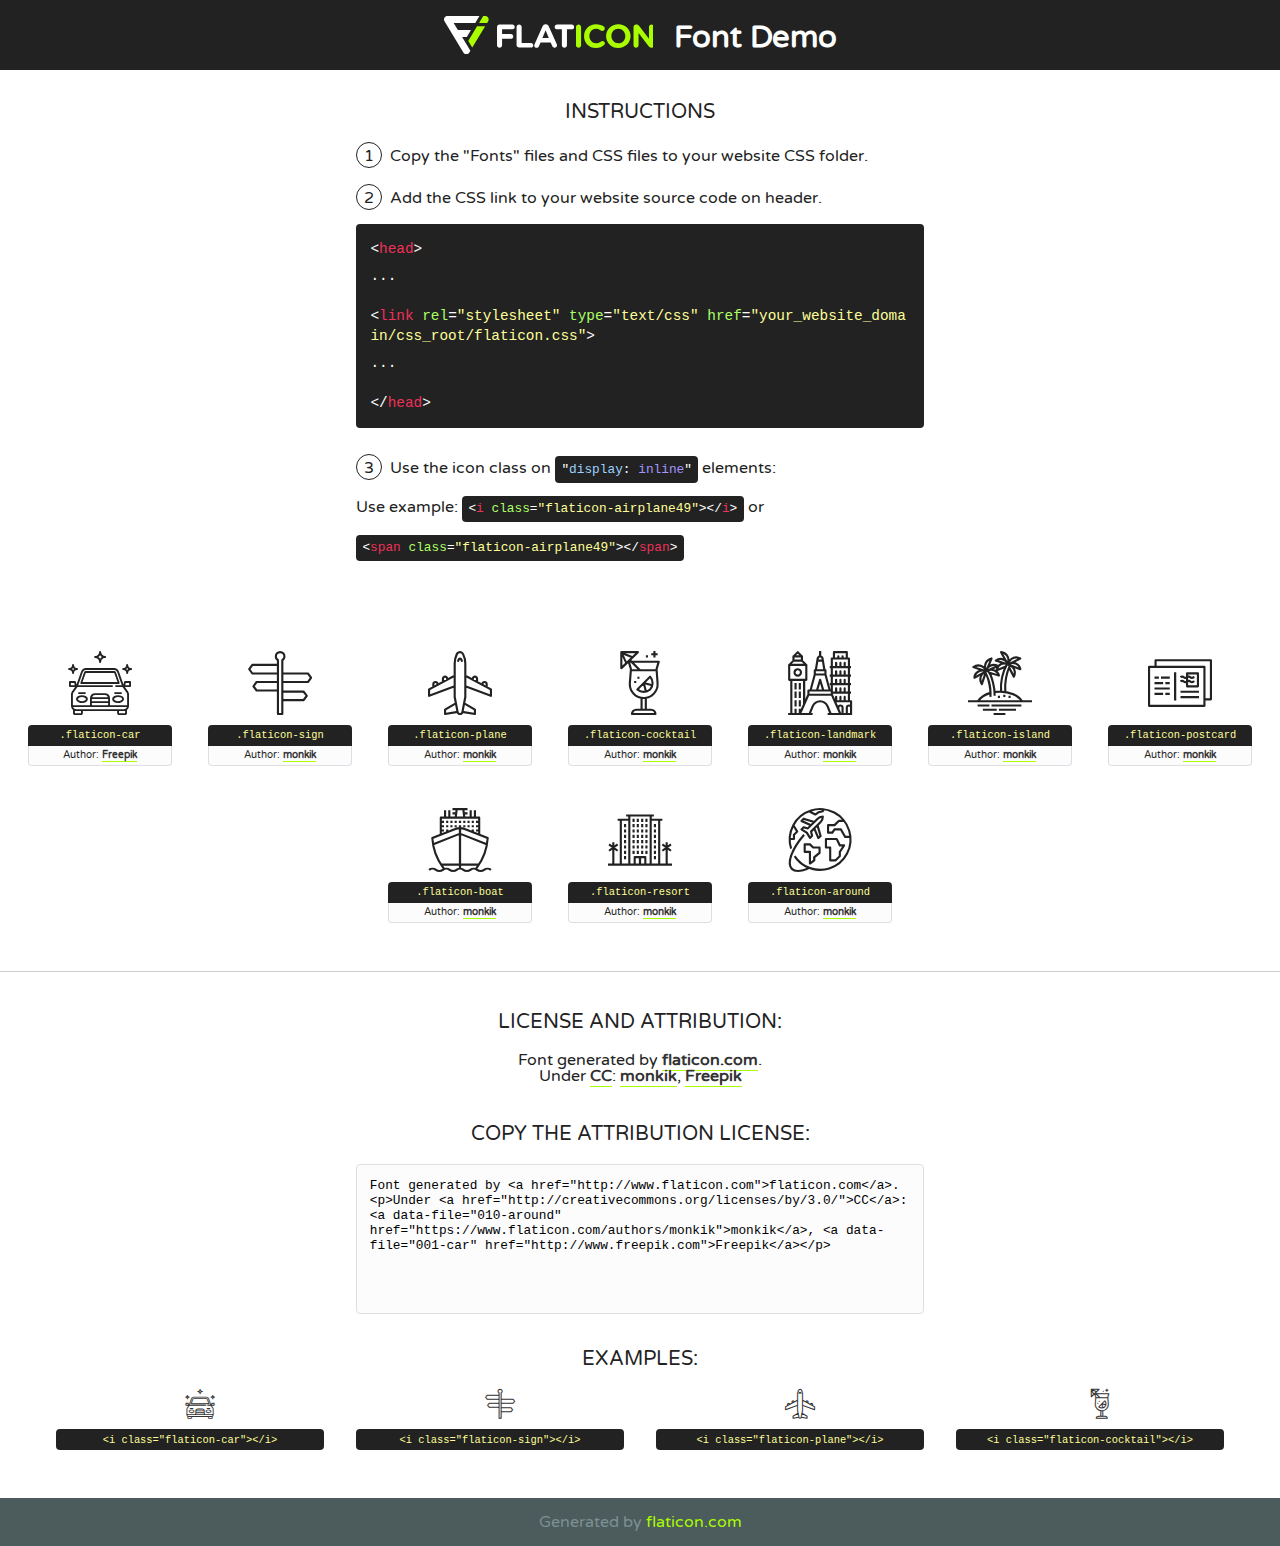
<file: fonts/flaticon/font/flaticon.html>
<!DOCTYPE html>
<!--
  Flaticon icon font: Flaticon
  Creation date: 19/02/2018 02:22
-->
<html>
<!DOCTYPE html>
<html>

<head>
    <title>Flaticon WebFont</title>
    <link href="http://fonts.googleapis.com/css?family=Varela+Round" rel="stylesheet" type="text/css" />
    <link rel="stylesheet" type="text/css" href="flaticon.css">
    <meta charset="UTF-8">
    <style>
    html, body, div, span, applet, object, iframe,
    h1, h2, h3, h4, h5, h6, p, blockquote, pre,
    a, abbr, acronym, address, big, cite, code,
    del, dfn, em, img, ins, kbd, q, s, samp,
    small, strike, strong, sub, sup, tt, var,
    b, u, i, center,
    dl, dt, dd, ol, ul, li,
    fieldset, form, label, legend,
    table, caption, tbody, tfoot, thead, tr, th, td,
    article, aside, canvas, details, embed, 
    figure, figcaption, footer, header, hgroup, 
    menu, nav, output, ruby, section, summary,
    time, mark, audio, video {
        margin: 0;
        padding: 0;
        border: 0;
        font-size: 100%;
        font: inherit;
        vertical-align: baseline;
    }
    /* HTML5 display-role reset for older browsers */
    article, aside, details, figcaption, figure, 
    footer, header, hgroup, menu, nav, section {
        display: block;
    }
    body {
        line-height: 1;
    }
    ol, ul {
        list-style: none;
    }
    blockquote, q {
        quotes: none;
    }
    blockquote:before, blockquote:after,
    q:before, q:after {
        content: '';
        content: none;
    }
    table {
        border-collapse: collapse;
        border-spacing: 0;
    }
    body {
        font-family: 'Varela Round', Helvetica, Arial, sans-serif;
        font-size: 16px;
        color: #222;
    }
    a {
        color: #333;
        border-bottom: 1px solid #a9fd00;
        font-weight: bold;
        text-decoration: none;
    }
    * {
        -moz-box-sizing: border-box;
        -webkit-box-sizing: border-box;
        box-sizing: border-box;
        margin: 0;
        padding: 0;
    }
    [class^="flaticon-"]:before, [class*=" flaticon-"]:before, [class^="flaticon-"]:after, [class*=" flaticon-"]:after {
        font-family: Flaticon;
        font-size: 30px;
        font-style: normal;
        margin-left: 20px;
        color: #333;
    }
    .wrapper {
        max-width: 600px;
        margin: auto;
        padding: 0 1em;
    }
    .title {
        font-size: 1.25em;
        text-align: center;
        margin-bottom: 1em;
        text-transform: uppercase;
    }
    header {
        text-align: center;
        background-color: #222;
        color: #fff;
        padding: 1em;
    }
    header .logo {
        width: 210px;
        height: 38px;
        display: inline-block;
        vertical-align: middle;
        margin-right: 1em;
        border: none;
    }
    header strong {
        font-size: 1.95em;
        font-weight: bold;
        vertical-align: middle;
        margin-top: 5px;
        display: inline-block;
    }
    .demo {
        margin: 2em auto;
        line-height: 1.25em;
    }
    .demo ul li {
        margin-bottom: 1em;
    }
    .demo ul li .num {
        color: #222;
        border-radius: 20px;
        display: inline-block;
        width: 26px;
        padding: 3px;
        height: 26px;
        text-align: center;
        margin-right: 0.5em;
        border: 1px solid #222;
    }
    .demo ul li code {
        background-color: #222;
        border-radius: 4px;
        padding: 0.25em 0.5em;
        display: inline-block;
        color: #fff;
        font-family: Consolas,Monaco,Lucida Console,Liberation Mono,DejaVu Sans Mono,Bitstream Vera Sans Mono,Courier New, monospace;
        font-weight: lighter;
        margin-top: 1em;
        font-size: 0.8em;
        word-break: break-all;
    }
    .demo ul li code.big {
        padding: 1em;
        font-size: 0.9em;
    }
    .demo ul li code .red {
        color: #EF3159;
    }
    .demo ul li code .green {
        color: #ACFF65;
    }
    .demo ul li code .yellow {
        color: #FFFF99;
    }
    .demo ul li code .blue {
        color: #99D3FF;
    }
    .demo ul li code .purple {
        color: #A295FF;
    }
    .demo ul li code .dots {
        margin-top: 0.5em;
        display: block;
    }
    #glyphs {
        border-bottom: 1px solid #ccc;
        padding: 2em 0;
        text-align: center;
    }
    .glyph {
        display: inline-block;
        width: 9em;
        margin: 1em;
        text-align: center;
        vertical-align: top;
        background: #FFF;
    }
    .glyph .glyph-icon {
        padding: 10px;
        display: block;
        font-family:"Flaticon";
        font-size: 64px;
        line-height: 1;
    }
    .glyph .glyph-icon:before {
        font-size: 64px;
        color: #222;
        margin-left: 0;
    }
    .class-name {
        font-size: 0.65em;
        background-color: #222;
        color: #fff;
        border-radius: 4px 4px 0 0;
        padding: 0.5em;
        color: #FFFF99;
        font-family: Consolas,Monaco,Lucida Console,Liberation Mono,DejaVu Sans Mono,Bitstream Vera Sans Mono,Courier New, monospace;
    }
    .author-name {
        font-size: 0.6em;
        background-color: #fcfcfd;
        border: 1px solid #DEDEE4;
        border-top: 0;
        border-radius: 0 0 4px 4px;
        padding: 0.5em;
    }
    .class-name:last-child {
        font-size: 10px;
        color:#888;
    }
    .class-name:last-child a {
        font-size: 10px;
        color:#555;
    }
    .class-name:last-child a:hover {
        color:#a9fd00;
    }
    .glyph > input {
        display: block;
        width: 100px;
        margin: 5px auto;
        text-align: center;
        font-size: 12px;
        cursor: text;
    }
    .glyph > input.icon-input {
        font-family:"Flaticon";
        font-size: 16px;
        margin-bottom: 10px;
    }
    .attribution .title {
        margin-top: 2em;
    }
    .attribution textarea {
        background-color: #fcfcfd;
        padding: 1em;
        border: none;
        box-shadow: none;
        border: 1px solid #DEDEE4;
        border-radius: 4px;
        resize: none;
        width: 100%;
        height: 150px;
        font-size: 0.8em;
        font-family: Consolas,Monaco,Lucida Console,Liberation Mono,DejaVu Sans Mono,Bitstream Vera Sans Mono,Courier New, monospace;
        -webkit-appearance: none;
    }
    .iconsuse {
        margin: 2em auto;
        text-align: center;
        max-width: 1200px;
    }
    .iconsuse:after {
        content: '';
        display: table;
        clear: both;
    }
    .iconsuse .image {
        float: left;
        width: 25%;
        padding: 0 1em;
    }
    .iconsuse .image p {
        margin-bottom: 1em;
    }
    .iconsuse .image span {
        display: block;
        font-size: 0.65em;
        background-color: #222;
        color: #fff;
        border-radius: 4px;
        padding: 0.5em;
        color: #FFFF99;
        margin-top: 1em;
        font-family: Consolas,Monaco,Lucida Console,Liberation Mono,DejaVu Sans Mono,Bitstream Vera Sans Mono,Courier New, monospace;
    }
    #footer {
        text-align: center;
        background-color: #4C5B5C;
        color: #7c9192;
        padding: 1em;
    }
    #footer a {
        border: none;
        color: #a9fd00;
        font-weight: normal;
    }
    @media (max-width: 960px) {
        .iconsuse .image {
            width: 50%;
        }
    }
    @media (max-width: 560px) {
        .iconsuse .image {
            width: 100%;
        }
    }
    </style>
</head>

<body class="characters-off">

    <header>
        <a href="http://www.flaticon.com" target="_blank" class="logo">
            <svg version="1.1" xmlns="http://www.w3.org/2000/svg" xmlns:xlink="http://www.w3.org/1999/xlink" xmlns:a="http://ns.adobe.com/AdobeSVGViewerExtensions/3.0/" viewBox="0 0 560.875 102.036" enable-background="new 0 0 560.875 102.036" xml:space="preserve">
                <defs>
                </defs>
                <g>
                    <g class="letters">
                        <path fill="#ffffff" d="M141.596,29.675c0-3.777,2.985-6.767,6.764-6.767h34.438c3.426,0,6.15,2.728,6.15,6.15
                        c0,3.43-2.724,6.149-6.15,6.149h-27.674v13.091h23.719c3.429,0,6.151,2.724,6.151,6.15c0,3.43-2.723,6.149-6.151,6.149h-23.719
                        v17.574c0,3.773-2.986,6.761-6.764,6.761c-3.779,0-6.764-2.989-6.764-6.761V29.675z"></path>
                        <path fill="#ffffff" d="M193.844,29.149c0-3.781,2.985-6.767,6.764-6.767c3.776,0,6.763,2.985,6.763,6.767v42.957h25.039
                        c3.426,0,6.149,2.726,6.149,6.153c0,3.425-2.723,6.15-6.149,6.15h-31.802c-3.779,0-6.764-2.986-6.764-6.768V29.149z"></path>
                        <path fill="#ffffff" d="M241.891,75.71l21.438-48.407c1.492-3.341,4.215-5.357,7.906-5.357h0.792
                        c3.686,0,6.323,2.017,7.815,5.357l21.439,48.407c0.436,0.967,0.701,1.845,0.701,2.723c0,3.602-2.809,6.501-6.414,6.501
                        c-3.161,0-5.269-1.845-6.499-4.655l-4.132-9.661h-27.059l-4.301,10.102c-1.144,2.631-3.426,4.214-6.237,4.214
                        c-3.517,0-6.24-2.81-6.24-6.325C241.1,77.64,241.451,76.677,241.891,75.71z M279.932,58.666l-8.521-20.297l-8.526,20.297H279.932
                        z"></path>
                        <path fill="#ffffff" d="M314.864,35.387H301.86c-3.429,0-6.239-2.813-6.239-6.238c0-3.429,2.811-6.24,6.239-6.24h39.533
                        c3.426,0,6.237,2.811,6.237,6.24c0,3.425-2.811,6.238-6.237,6.238h-13.001v42.785c0,3.773-2.99,6.761-6.764,6.761
                        c-3.779,0-6.764-2.989-6.764-6.761V35.387z"></path>
                        <path fill="#A9FD00" d="M352.615,29.149c0-3.781,2.985-6.767,6.767-6.767c3.774,0,6.761,2.985,6.761,6.767v49.024
                        c0,3.773-2.987,6.761-6.761,6.761c-3.781,0-6.767-2.989-6.767-6.761V29.149z"></path>
                        <path fill="#A9FD00" d="M374.132,53.836v-0.179c0-17.481,13.178-31.801,32.065-31.801c9.22,0,15.459,2.458,20.557,6.238
                        c1.402,1.054,2.637,2.985,2.637,5.357c0,3.692-2.985,6.59-6.681,6.59c-1.845,0-3.071-0.702-4.044-1.319
                        c-3.776-2.813-7.729-4.393-12.562-4.393c-10.364,0-17.831,8.611-17.831,19.154v0.173c0,10.542,7.291,19.329,17.831,19.329
                        c5.715,0,9.492-1.756,13.359-4.834c1.049-0.874,2.458-1.491,4.039-1.491c3.429,0,6.325,2.813,6.325,6.236
                        c0,2.106-1.056,3.78-2.282,4.834c-5.539,4.834-12.036,7.733-21.878,7.733C387.572,85.464,374.132,71.493,374.132,53.836z"></path>
                        <path fill="#A9FD00" d="M433.009,53.836v-0.179c0-17.481,13.79-31.801,32.766-31.801c18.981,0,32.592,14.143,32.592,31.628v0.173
                        c0,17.483-13.785,31.807-32.769,31.807C446.625,85.464,433.009,71.32,433.009,53.836z M484.224,53.836v-0.179
                        c0-10.539-7.725-19.326-18.626-19.326c-10.893,0-18.449,8.611-18.449,19.154v0.173c0,10.542,7.73,19.329,18.626,19.329
                        C476.676,72.986,484.224,64.378,484.224,53.836z"></path>
                        <path fill="#A9FD00" d="M506.233,29.321c0-3.774,2.99-6.763,6.767-6.763h1.401c3.252,0,5.183,1.583,7.029,3.953l26.093,34.265
                        V29.059c0-3.692,2.99-6.677,6.681-6.677c3.683,0,6.671,2.985,6.671,6.677v48.934c0,3.78-2.987,6.765-6.764,6.765h-0.436
                        c-3.257,0-5.188-1.581-7.034-3.953l-27.056-35.492v32.944c0,3.687-2.985,6.676-6.678,6.676c-3.683,0-6.673-2.989-6.673-6.676
                        V29.321z"></path>
                    </g>
                    <g class="insignia">
                        <path fill="#ffffff" d="M48.372,56.137h12.517l11.156-18.537H37.186L25.688,18.539h57.825L94.668,0H9.271
                        C5.925,0,2.842,1.801,1.198,4.716c-1.644,2.907-1.593,6.482,0.134,9.343l50.38,83.501c1.678,2.781,4.689,4.476,7.938,4.476
                        c3.246,0,6.257-1.695,7.935-4.476l2.898-4.804L48.372,56.137z"></path>
                        <g class="i">
                            <path fill="#A9FD00" d="M93.575,18.539h0.031v0.004l21.652,0.004l2.705-4.488c1.727-2.861,1.778-6.436,0.133-9.343
                            C116.454,1.801,113.371,0,110.026,0h-5.294L93.575,18.539z"></path>
                            <polygon fill="#A9FD00" points="88.291,27.356 64.725,66.486 75.519,84.404 109.942,27.356"></polygon>
                        </g>
                    </g>
                </g>
            </svg>
        </a>
        <strong>Font Demo</strong>
    </header>


    <section class="demo wrapper">

        <p class="title">Instructions</p>

        <ul>
            <li>
                <span class="num">1</span>Copy the "Fonts" files and CSS files to your website CSS folder.
            </li>
            <li>
                <span class="num">2</span>Add the CSS link to your website source code on header.
                <code class="big">
                    &lt;<span class="red">head</span>&gt;
                    <br/><span class="dots">...</span>
                    <br/>&lt;<span class="red">link</span> <span class="green">rel</span>=<span class="yellow">"stylesheet"</span> <span class="green">type</span>=<span class="yellow">"text/css"</span> <span class="green">href</span>=<span class="yellow">"your_website_domain/css_root/flaticon.css"</span>&gt;
                    <br/><span class="dots">...</span>
                    <br/>&lt;/<span class="red">head</span>&gt;
                </code>
            </li>

            <li>
                <p>
                    <span class="num">3</span>Use the icon class on <code>"<span class="blue">display</span>:<span class="purple"> inline</span>"</code> elements:
                    <br />
                    Use example: <code>&lt;<span class="red">i</span> <span class="green">class</span>=<span class="yellow">&quot;flaticon-airplane49&quot;</span>&gt;&lt;/<span class="red">i</span>&gt;</code> or <code>&lt;<span class="red">span</span> <span class="green">class</span>=<span class="yellow">&quot;flaticon-airplane49&quot;</span>&gt;&lt;/<span class="red">span</span>&gt;</code>
            </li>
        </ul>

    </section>




   <section id="glyphs">          
    
      
        <div class="glyph"><div class="glyph-icon flaticon-car"></div>
            <div class="class-name">.flaticon-car</div>
            <div class="author-name">Author: <a data-file="001-car" href="http://www.freepik.com">Freepik</a> </div> 
        </div>        
        
        <div class="glyph"><div class="glyph-icon flaticon-sign"></div>
            <div class="class-name">.flaticon-sign</div>
            <div class="author-name">Author: <a data-file="002-sign" href="https://www.flaticon.com/authors/monkik">monkik</a> </div> 
        </div>        
        
        <div class="glyph"><div class="glyph-icon flaticon-plane"></div>
            <div class="class-name">.flaticon-plane</div>
            <div class="author-name">Author: <a data-file="003-plane" href="https://www.flaticon.com/authors/monkik">monkik</a> </div> 
        </div>        
        
        <div class="glyph"><div class="glyph-icon flaticon-cocktail"></div>
            <div class="class-name">.flaticon-cocktail</div>
            <div class="author-name">Author: <a data-file="004-cocktail" href="https://www.flaticon.com/authors/monkik">monkik</a> </div> 
        </div>        
        
        <div class="glyph"><div class="glyph-icon flaticon-landmark"></div>
            <div class="class-name">.flaticon-landmark</div>
            <div class="author-name">Author: <a data-file="005-landmark" href="https://www.flaticon.com/authors/monkik">monkik</a> </div> 
        </div>        
        
        <div class="glyph"><div class="glyph-icon flaticon-island"></div>
            <div class="class-name">.flaticon-island</div>
            <div class="author-name">Author: <a data-file="006-island" href="https://www.flaticon.com/authors/monkik">monkik</a> </div> 
        </div>        
        
        <div class="glyph"><div class="glyph-icon flaticon-postcard"></div>
            <div class="class-name">.flaticon-postcard</div>
            <div class="author-name">Author: <a data-file="007-postcard" href="https://www.flaticon.com/authors/monkik">monkik</a> </div> 
        </div>        
        
        <div class="glyph"><div class="glyph-icon flaticon-boat"></div>
            <div class="class-name">.flaticon-boat</div>
            <div class="author-name">Author: <a data-file="008-boat" href="https://www.flaticon.com/authors/monkik">monkik</a> </div> 
        </div>        
        
        <div class="glyph"><div class="glyph-icon flaticon-resort"></div>
            <div class="class-name">.flaticon-resort</div>
            <div class="author-name">Author: <a data-file="009-resort" href="https://www.flaticon.com/authors/monkik">monkik</a> </div> 
        </div>        
        
        <div class="glyph"><div class="glyph-icon flaticon-around"></div>
            <div class="class-name">.flaticon-around</div>
            <div class="author-name">Author: <a data-file="010-around" href="https://www.flaticon.com/authors/monkik">monkik</a> </div> 
        </div>        
        

    </section>



    <section class="attribution wrapper"   style="text-align:center;">

      <div class="title">License and attribution:</div><div class="attrDiv">Font generated by <a href="http://www.flaticon.com">flaticon.com</a>. <div><p>Under <a href="http://creativecommons.org/licenses/by/3.0/">CC</a>: <a data-file="010-around" href="https://www.flaticon.com/authors/monkik">monkik</a>, <a data-file="001-car" href="http://www.freepik.com">Freepik</a></p>  </div>
      </div>
      <div class="title">Copy the Attribution License:</div>

    <textarea onclick="this.focus();this.select();">Font generated by &lt;a href=&quot;http://www.flaticon.com&quot;&gt;flaticon.com&lt;/a&gt;. <p>Under <a href="http://creativecommons.org/licenses/by/3.0/">CC</a>: <a data-file="010-around" href="https://www.flaticon.com/authors/monkik">monkik</a>, <a data-file="001-car" href="http://www.freepik.com">Freepik</a></p>  
     </textarea>

    </section>

    <section class="iconsuse">

          <div class="title">Examples:</div>            
             
            <div class="image">
                <p>
                    <i class="glyph-icon flaticon-car"></i> 
                    <span>&lt;i class=&quot;flaticon-car&quot;&gt;&lt;/i&gt;</span>
                </p>
            </div>
            
            <div class="image">
                <p>
                    <i class="glyph-icon flaticon-sign"></i> 
                    <span>&lt;i class=&quot;flaticon-sign&quot;&gt;&lt;/i&gt;</span>
                </p>
            </div>
            
            <div class="image">
                <p>
                    <i class="glyph-icon flaticon-plane"></i> 
                    <span>&lt;i class=&quot;flaticon-plane&quot;&gt;&lt;/i&gt;</span>
                </p>
            </div>
            
            <div class="image">
                <p>
                    <i class="glyph-icon flaticon-cocktail"></i> 
                    <span>&lt;i class=&quot;flaticon-cocktail&quot;&gt;&lt;/i&gt;</span>
                </p>
            </div>
                       
        </div>
                            
    </section>

<div id="footer">
    <div>Generated by <a href="http://www.flaticon.com">flaticon.com</a>
    </div>
</div>



</body>
</html>
</file>
<file: fonts/flaticon/font/flaticon.css>
/*
  	Flaticon icon font: Flaticon
  	Creation date: 19/02/2018 02:22
  	*/

@font-face {
  font-family: "Flaticon";
  src: url("./Flaticon.eot");
  src: url("./Flaticon.eot?#iefix") format("embedded-opentype"),
       url("./Flaticon.woff") format("woff"),
       url("./Flaticon.ttf") format("truetype"),
       url("./Flaticon.svg#Flaticon") format("svg");
  font-weight: normal;
  font-style: normal;
}

@media screen and (-webkit-min-device-pixel-ratio:0) {
  @font-face {
    font-family: "Flaticon";
    src: url("./Flaticon.svg#Flaticon") format("svg");
  }
}

[class^="flaticon-"]:before, [class*=" flaticon-"]:before,
[class^="flaticon-"]:after, [class*=" flaticon-"]:after {   
  font-family: Flaticon;
  font-style: normal;
}

.flaticon-car:before { content: "\f100"; }
.flaticon-sign:before { content: "\f101"; }
.flaticon-plane:before { content: "\f102"; }
.flaticon-cocktail:before { content: "\f103"; }
.flaticon-landmark:before { content: "\f104"; }
.flaticon-island:before { content: "\f105"; }
.flaticon-postcard:before { content: "\f106"; }
.flaticon-boat:before { content: "\f107"; }
.flaticon-resort:before { content: "\f108"; }
.flaticon-around:before { content: "\f109"; }
</file>
<file: css/style.css>
@font-face {
  font-family: "icomoon";
  src: url("../fonts/icomoon/icomoon.eot?srf3rx");
  src: url("../fonts/icomoon/icomoon.eot?srf3rx#iefix")
      format("embedded-opentype"),
    url("../fonts/icomoon/icomoon.ttf?srf3rx") format("truetype"),
    url("../fonts/icomoon/icomoon.woff?srf3rx") format("woff"),
    url("../fonts/icomoon/icomoon.svg?srf3rx#icomoon") format("svg");
  font-weight: normal;
  font-style: normal;
}

body {
  font-family: "Quicksand", Arial, sans-serif;
  font-weight: 400;
  font-size: 14px;
  line-height: 1.7;
  color: #595959;
  background: #fff;
}

a {
  color: #ffdd00;
  transition: 0.5s;
}
a:hover,
a:active,
a:focus {
  color: #ffdd00;
  outline: none;
  text-decoration: none;
}

p {
  margin-bottom: 20px;
}

h1,
h2,
h3,
h4,
h5,
h6,
figure {
  color: #000;
  font-family: "Quicksand", Arial, sans-serif;
  font-weight: 400;
  margin: 0 0 20px 0;
}

/* ------------index-nav----------------- */
#navigation {
  background: #ffffff;
  background-color: #2c2e3e;
  box-shadow: 0px 2px 8px 0px rgba(173, 161, 161, 0.04);
  border: none;
  margin-bottom: 0;
  position: fixed;
  z-index: 10;
  width: 100%;
}

.container-fluid {
  display: flex;
  flex-direction: row;
  justify-content: space-between;
}

@media (max-width: 965px) {
  .container-fluid {
    display: flex;
    flex-direction: row;
    justify-content: space-between !important;
  }
  .navbar-toggler-icon {
    display: inline-block;
    width: 2.5em;
    height: 2.5em;
    vertical-align: middle;
    background-repeat: no-repeat;
    background-position: center;
    background-size: 100%;
  }
}
.nav-container {
  width: 100%;
  min-height: 50px;
}
/* #navigation .smoothScroll {
  color: #5c5c5c;
  padding-top: 10px;
}
#navigation .smoothScroll:hover {
  color: black;
  text-decoration: none;
} */
#navigation .nav-name {
  color: #5c5c5c;
  font-weight: bold;
  letter-spacing: 2px;
  font-size: 35px;
  text-align: center;
  padding-top: 10px;
  padding-right: 30vw;
  padding-left: 15vw;
  text-decoration: none;
}
.nav-name:hover {
  text-decoration: none;
}

#navigation .navbar-nav li {
  padding-left: 20px;
  padding-right: 20px;
}
#logo-name {
  font-size: 30px;
}
#navbar-nav li {
  font-size: 20px;
}
.navbar {
  border-radius: 0;
}

#page {
  position: relative;
  overflow-x: hidden;
  width: 100%;
  height: 100%;
  transition: 0.5s;
}
.offcanvas #page {
  overflow: hidden;
  position: absolute;
}
.offcanvas #page:after {
  transition: 2s;
  position: absolute;
  top: 0;
  right: 0;
  bottom: 0;
  left: 0;
  z-index: 101;
  background: rgba(0, 0, 0, 0.7);
  content: "";
}
/* -------------------index-corusel------------- */
#colorlib-hero {
  height: 650px;
  width: 100%;
  float: left;
  z-index: 0;
}
#colorlib-hero .btn {
  font-size: 24px;
}
#colorlib-hero .btn.btn-primary {
  padding: 14px 30px !important;
}
#colorlib-hero .flexslider {
  border: none;
  z-index: 1;
  margin-bottom: 0;
}
#colorlib-hero .flexslider .slides {
  position: relative;
  overflow: hidden;
}
#colorlib-hero .flexslider .slides li {
  background-repeat: no-repeat;
  background-size: cover;
  background-position: center center;
  height: 650px;
  position: relative;
}
#colorlib-hero .flexslider .slides li .overlay {
  position: absolute;
  top: 0;
  bottom: 0;
  left: 0;
  right: 0;
  background: rgba(0, 0, 0, 0.3);
}
#colorlib-hero .flexslider .flex-control-nav {
  bottom: 5em;
  z-index: 1000;
}
@media screen and (max-width: 768px) {
  #colorlib-hero .flexslider .flex-control-nav {
    bottom: 6em;
  }
}
#colorlib-hero .flexslider .flex-control-nav li a {
  background: rgba(255, 255, 255, 0.1);
  box-shadow: none;
  width: 12px;
  height: 12px;
  cursor: pointer;
}
#colorlib-hero .flexslider .flex-control-nav li a.flex-active {
  cursor: pointer;
  background: transparent;
  background: #ffdd00;
}
#colorlib-hero .flexslider .flex-direction-nav {
  display: none;
}
#colorlib-hero .flexslider .slider-text {
  display: table;
  opacity: 0;
  height: 650px;
  z-index: 9;
}
#colorlib-hero .flexslider .slider-text > .slider-text-inner {
  display: table-cell;
  vertical-align: middle;
  height: 650px;
  padding: 2em;
}
@media screen and (max-width: 768px) {
  #colorlib-hero .flexslider .slider-text > .slider-text-inner {
    text-align: center;
  }
}
#colorlib-hero .flexslider .slider-text > .slider-text-inner span i {
  font-size: 24px;
  color: #f7af1d;
}
#colorlib-hero .flexslider .slider-text > .slider-text-inner h1 {
  margin: 0;
  padding: 0;
  color: white;
}
#colorlib-hero .flexslider .slider-text > .slider-text-inner h2 {
  margin: 0;
  padding: 0;
  color: white;
}

#colorlib-hero .flexslider .slider-text > .slider-text-inner h1 {
  margin-bottom: 50px;
  font-size: 50px;
  line-height: 1.3;
  font-weight: 300;
}
@media screen and (max-width: 770px) {
  #colorlib-hero .flexslider .slider-text > .slider-text-inner h1 {
    font-size: 28px;
  }
}
#colorlib-hero .flexslider .slider-text > .slider-text-inner h2 {
  font-size: 16px;
  line-height: 1.5;
  margin-bottom: 10px;
  text-transform: uppercase;
  font-family: "Quicksand", Arial, sans-serif;
  letter-spacing: 3px;
}
#colorlib-hero .flexslider .slider-text > .slider-text-inner h2 a {
  color: #ffdd00;
  border-bottom: 1px solid rgba(255, 221, 0, 0.7);
}
#colorlib-hero .flexslider .slider-text > .slider-text-inner .heading-section {
  font-size: 50px;
}
@media screen and (max-width: 768px) {
  #colorlib-hero
    .flexslider
    .slider-text
    > .slider-text-inner
    .heading-section {
    font-size: 30px;
  }
}
#colorlib-hero .flexslider .slider-text > .slider-text-inner s.colorlib-lead {
  font-size: 20px;
  color: #ffdd00;
}
#colorlib-hero
  .flexslider
  .slider-text
  > .slider-text-inner
  s.colorlib-lead
  .icon-heart {
  color: #d9534f;
}
#colorlib-hero .flexslider .slider-text > .slider-text-inner .btn {
  font-size: 12px;
  text-transform: uppercase;
  letter-spacing: 2px;
  color: #fff;
  padding: 20px 30px !important;
  border: none;
}
#colorlib-hero .flexslider .slider-text > .slider-text-inner .btn.btn-learn {
  background: #ffdd00;
  color: #fff;
}
#colorlib-hero .flexslider .slider-text > .slider-text-inner .btn:hover {
  background: #000 !important;
}
@media screen and (max-width: 480px) {
  #colorlib-hero .flexslider .slider-text > .slider-text-inner .btn {
    width: 100%;
  }
}
/* -------------------INDEX-FOOTER---------------- */
#colorlib-reservation {
  clear: both;
  z-index: 1;
}
#colorlib-reservation .search-wrap {
  width: 100%;
  float: left;
  display: block;
  position: relative;
  z-index: 9;
  margin-top: -4em !important;
  padding: 0;
}
#colorlib-reservation .booknow {
  margin-top: 5px;
  display: block;
}
#colorlib-reservation .booknow h2,
#colorlib-reservation .booknow span {
  color: #fff;
}
#colorlib-reservation .booknow h2 {
  text-transform: uppercase;
  font-size: 24px;
  margin-bottom: 20px;
}
#colorlib-reservation .booknow span {
  font-size: 12px;
  text-transform: uppercase;
  letter-spacing: 1px;
}
#colorlib-reservation .nav-tabs li {
  padding: 0;
  margin-right: 2px;
  background: #ffdd00;
  font-size: 16px !important;
}
#colorlib-reservation .nav-tabs li a {
  padding: 15px 20px !important;
  color: #000;
}
#colorlib-reservation .nav-tabs li.active {
  color: #fff !important;
  background: #2c2e3e !important;
}
@media screen and (max-width: 768px) {
  #colorlib-reservation .nav-tabs {
    margin-left: 10px;
  }
  #colorlib-reservation .nav-tabs li {
    font-size: 13px !important;
  }
  #colorlib-reservation .nav-tabs li a {
    padding: 10px !important;
  }
}
#colorlib-reservation .tab-content {
  background: #2c2e3e;
  padding: 30px 60px;
}

/* -----------------index-services------------- */
.colorlib-services {
  padding: 3em !important;
}
@media screen and (max-width: 768px) {
  .colorlib-services {
    padding: 0.5em !important;
  }
}
.services {
  padding: 7em 2em;
}
.services .icon {
  margin: 0 auto;
  margin-bottom: 20px;
  background: #f7f7f7;
  width: 120px;
  height: 120px;
  display: table;
  border-radius: 50%;
}
.services .icon i {
  display: table-cell;
  vertical-align: middle;
  height: 120px;
  font-size: 60px;
  color: #4b4055;
}
.aside-stretch {
  background: #597190;
}
.aside-stretch_h3 {
  color: white;
}
.aside-stretch_p {
  color: white;
}
.aside-stretch:after {
  position: absolute;
  top: 0;
  right: 100%;
  bottom: 0;
  content: "";
  width: 360%;
  background: #597190;
}
@media screen and (max-width: 768px) {
  .aside-stretch_h3 {
    color: #4b4055;
  }
  .aside-stretch_p {
    color: #4b4055;
  }
  .aside-stretch {
    background: transparent;
  }
  .aside-stretch:after {
    background: transparent;
    display: none;
  }
}

/* ---------------HOTELS-INDEX-------------- */
.colorlib-tour {
  width: 100%;
  display: block;
  float: left;
  padding: 9em 0;
  clear: both;
}
@media screen and (max-width: 768px) {
  .colorlib-tour {
    padding: 5em 0;
  }
}
.tour-wrap {
  width: 100%;
  float: left;
  display: block;
  padding: 0;
  margin: 0;
}
.tour-wrap .tour-entry {
  width: 25%;
  float: left;
  position: relative;
  height: 250px;
  z-index: 0;
  padding: 0;
  margin: 0;
}
@media screen and (max-width: 768px) {
  .tour-wrap .tour-entry {
    width: 50%;
  }
}
@media screen and (max-width: 480px) {
  .tour-wrap .tour-entry {
    width: 100%;
  }
}
.tour-wrap .tour-entry .tour-img {
  position: absolute;
  top: 0;
  left: 0;
  right: 0;
  bottom: 0;
  height: 250px;
  display: block;
  z-index: 1;
  transition: 0.6s;
}
@media screen and (max-width: 768px) {
  .tour-wrap .tour-entry .tour-img {
    box-shadow: inset 0px -195px 142px -79px rgba(0, 0, 0, 0.49);
  }
}
.tour-wrap .tour-entry .desc {
  position: absolute;
  bottom: 0;
  left: 0;
  right: 0;
  z-index: -1;
  padding: 15px;
}
.tour-wrap .tour-entry .desc h2 {
  font-size: 18px;
  text-transform: uppercase;
  margin-bottom: 10px;
}
.tour-wrap .tour-entry .desc .city {
  display: block;
  color: #b3b3b3;
  margin-bottom: 5px;
}
.tour-wrap .tour-entry .desc .price {
  color: #000;
  font-size: 20px;
}
.tour-wrap .tour-entry .desc .star {
  margin-bottom: 0;
  font-size: 12px;
  color: #b3b3b3;
}
.tour-wrap .tour-entry .desc .star span i {
  color: #ffdd00;
}
.tour-wrap .tour-entry:hover .tour-img {
  top: -55%;
}

@media screen and (max-width: 768px) {
  .tour-wrap .tour-entry .desc {
    z-index: 2;
  }
  .tour-wrap .tour-entry .desc h2 {
    color: #fff;
  }
  .tour-wrap .tour-entry .desc .city,
  .tour-wrap .tour-entry .desc .star {
    color: #e6e6e6;
  }
  .tour-wrap .tour-entry .desc .price {
    color: #fff;
    background: #00bbf0;
    padding: 4px 7px;
  }
}

@media screen and (max-width: 768px) {
  .tour-wrap .tour-entry:hover .tour-img {
    top: 0;
  }
}

#colorlib-counter,
.colorlib-bg {
  background-size: cover;
  background-position: top center;
  background-repeat: no-repeat;
  position: relative;
}

.colorlib-video {
  overflow: hidden;
}
@media screen and (max-width: 992px) {
  .colorlib-video {
    height: 450px;
  }
}
.colorlib-video a {
  z-index: 1001;
  position: absolute;
  top: 50%;
  left: 50%;
  margin-top: -45px;
  margin-left: -45px;
  width: 90px;
  height: 90px;
  display: table;
  text-align: center;
  background: #fff;
  box-shadow: 0px 14px 30px -15px rgba(0, 0, 0, 0.75);
  border-radius: 50%;
}
.colorlib-video a i {
  text-align: center;
  display: table-cell;
  vertical-align: middle;
  font-size: 40px;
  color: #ffdd00;
}
.colorlib-video .video-overlay {
  position: absolute;
  top: 0;
  left: 0;
  right: 0;
  bottom: 0;
  background: rgba(0, 0, 0, 0.2);
  transition: 0.5s;
}
.colorlib-video:hover .video-overlay {
  background: rgba(0, 0, 0, 0.5) !important;
}
.colorlib-video:hover a {
  transform: scale(1.1);
}

.colorlib-light-grey {
  background: #fafafa;
}

#colorlib-hotel,
.colorlib-wrap,
#colorlib-contact,
#colorlib-intro,
#colorlib-testimony,
#colorlib-blog,
#colorlib-amenities,
#colorlib-subscribe,
#colorlib-footer {
  width: 100%;
  display: block;
  float: left;
  padding: 9em 0;
  clear: both;
}
@media screen and (max-width: 768px) {
  #colorlib-hotel,
  .colorlib-tour,
  .colorlib-wrap,
  #colorlib-contact,
  #colorlib-intro,
  #colorlib-testimony,
  #colorlib-blog,
  #colorlib-amenities,
  #colorlib-subscribe,
  #colorlib-footer {
    padding: 5em 0;
  }
}

.bg-primary-color {
  background: #ffdd00;
}
.bg-primary-color p {
  color: #fff !important;
}

.colorlib-form label {
  font-weight: normal;
  color: white;
}

.colorlib-form .form-control {
  height: 50px;
  box-shadow: none;
  font-size: 16px;
  appearance: none;
  background: rgba(255, 255, 255, 0.03);
  border: 2px solid rgba(255, 255, 255, 0.1);
  color: rgb(255, 255, 255);
}
.colorlib-form .form-control:active,
.colorlib-form .form-control:focus {
  box-shadow: none;
  border-color: #ff6600;
}

.colorlib-form .form-group {
  margin-bottom: 15px;
}
.colorlib-form .form-group .form-field {
  position: relative;
  padding: 0;
  margin: 0;
}
.colorlib-form .form-group .form-field .icon {
  position: absolute;
  top: 50%;
  transform: translateY(-50%);
  right: 20px;
  color: rgba(255, 255, 255, 0.5);
}
.colorlib-form .form-group .form-field .form-control {
  padding-right: 50px;
}

.colorlib-form textarea.form-control {
  height: inherit;
  resize: vertical;
}

.colorlib-form .btn-block {
  margin-top: 28px;
  padding: 12px !important;
  font-size: 14px;
  color: #000;
}

.no-gutters {
  margin-right: 0;
  margin-left: 0;
}

.f-tour {
  width: 100%;
  float: left;
}
.f-tour .f-tour-img {
  display: block;
  height: 210px;
  margin-bottom: 30px;
  position: relative;
  box-shadow: inset 0px -195px 142px -79px rgba(0, 0, 0, 0.49);
}
.f-tour .f-tour-img .desc {
  position: absolute;
  bottom: 0;
  left: 0;
  right: 0;
  padding: 0 20px;
}
.f-tour .f-tour-img .desc h3 {
  font-size: 16px;
  color: #fff;
  margin-bottom: 10px;
}
.f-tour .f-tour-img .desc .price small {
  color: #fff;
}
.f-tour .desc h3 {
  text-transform: uppercase;
}
.f-tour .desc h4 {
  text-transform: uppercase;
}
.f-tour .desc ul {
  margin-bottom: 30px;
}
.f-tour .desc ul li {
  list-style: none;
  margin-bottom: 10px;
}
.f-tour .desc ul li a {
  color: #999999;
}
.f-tour .desc ul li a:hover {
  color: #000;
}

.wrap-division {
  padding-right: 2em;
}
@media screen and (max-width: 768px) {
  .wrap-division {
    padding-right: 0;
  }
}

.tour {
  display: block;
  margin-bottom: 4em;
}
.tour .tour-img {
  height: 300px;
  margin-bottom: 20px;
  display: block;
  position: relative;
}
.tour .tour-img .price {
  position: absolute;
  bottom: 0;
  left: 0;
  background: #00bbf0;
  color: #fff;
  padding: 8px 12px;
  margin: 0;
}
.tour .tour-img .price span {
  font-size: 16px;
  font-weight: 500;
}
.tour .tour-img .price span small {
  font-size: 16px;
}
.tour .desc {
  display: block;
}
.tour .desc h2 {
  font-size: 20px;
  text-transform: uppercase;
  margin-bottom: 10px;
}
.tour .desc h2 a {
  color: #000;
}
.tour .desc .city {
  display: block;
  color: #b3b3b3;
  margin-bottom: 5px;
}
.tour .desc .star {
  margin-bottom: 15px;
  font-size: 12px;
  color: #b3b3b3;
}
.tour .desc .star span i {
  color: #ffdd00;
}

.sidebar-wrap {
  display: block;
}
.sidebar-wrap .sidebar-heading {
  font-size: 18px;
  text-transform: uppercase;
  margin-bottom: 30px;
}
.sidebar-wrap .search-wrap {
  background: #28948f;
  border: 1px solid #f0f0f0;
  padding: 2em 20px;
  border-radius: 6px;
}
.sidebar-wrap .search-wrap .sidebar-heading {
  color: #fff;
}
.sidebar-wrap .side {
  margin-bottom: 4em;
}

.sidebar-wrap .colorlib-form-2 label {
  font-weight: normal;
  color: black;
}
.sidebar-wrap .colorlib-form-2 .form-control {
  height: 50px;
  box-shadow: none;
  font-size: 16px;
  appearance: none;
  background: #fafafa;
  border: 2px solid rgba(0, 0, 0, 0.05);
  color: rgba(0, 0, 0, 0.7);
}
.sidebar-wrap .colorlib-form-2 .form-control:active,
.sidebar-wrap .colorlib-form-2 .form-control:focus {
  box-shadow: none;
  border-color: #ffdd00;
}
.sidebar-wrap .colorlib-form-2 .form-group {
  margin-bottom: 15px;
}
.sidebar-wrap .colorlib-form-2 .form-group .form-field {
  position: relative;
  padding: 0;
  margin: 0;
}
.sidebar-wrap .colorlib-form-2 .form-group .form-field .icon {
  position: absolute;
  top: 50%;
  transform: translateY(-50%);
  right: 20px;
  color: rgba(0, 0, 0, 0.5);
}
.sidebar-wrap .colorlib-form-2 .form-group .form-field .form-control {
  padding-right: 50px;
}
.sidebar-wrap .colorlib-form-2 textarea.form-control {
  height: inherit;
  resize: vertical;
}
.sidebar-wrap .colorlib-form-2 .btn-block {
  margin-top: 28px;
  padding: 12px !important;
}
.sidebar-wrap .colorlib-form-2 .rate i {
  color: #ffdd00;
  margin: 0 5px;
}
.sidebar-wrap .colorlib-form-2 .place {
  font-size: 16px;
  margin-left: 10px;
}
.sidebar-wrap .category {
  margin: 0;
}
.sidebar-wrap .category li {
  list-style: none;
  margin-bottom: 10px;
}
.sidebar-wrap .category li a {
  color: #000;
}
.sidebar-wrap .blog-entry-side .blog-post .desc h3 {
  font-size: 18px;
}

#colorlib-intro {
  z-index: 0;
}
#colorlib-intro .overlay {
  position: absolute;
  top: 0;
  bottom: 0;
  left: 0;
  right: 0;
  content: "";
  background: rgba(0, 0, 0, 0.7);
  z-index: -1;
}
#colorlib-intro .video-wrap {
  z-index: 2;
}
#colorlib-intro .video-wrap .colorlib-video {
  height: 350px;
  margin: 0;
  position: absolute;
  top: 0;
  left: 0;
  right: 0;
  bottom: 0;
}
@media screen and (max-width: 768px) {
  #colorlib-intro .video-wrap .colorlib-video {
    position: relative;
  }
}
#colorlib-intro .video {
  display: table;
  background-size: cover;
  background-position: left center;
  background-repeat: no-repeat;
  position: relative;
  display: -webkit-box;
  display: -moz-box;
  display: -ms-flexbox;
  display: -webkit-flex;
  display: flex;
  flex-wrap: wrap;
  box-shadow: 0px 20px 71px -12px rgba(0, 0, 0, 0.31);
}

.intro-desc {
  z-index: 2;
}
@media screen and (max-width: 768px) {
  .intro-desc {
    margin-bottom: 4em;
  }
}

.intro-img {
  display: block;
}

.text-salebox {
  display: table;
  width: 100%;
}
.text-salebox .text-lefts {
  text-align: left;
  display: table-cell;
  vertical-align: top;
}
@media screen and (max-width: 768px) {
  .text-salebox .text-lefts {
    display: table;
    margin-bottom: 3em;
  }
}
.text-salebox .text-lefts .sale-box .sale-box-top {
  display: inline-block;
  position: relative;
}
.text-salebox .text-lefts .sale-box .number {
  font-weight: 700;
  font-size: 90px;
  margin: 0;
  line-height: 1;
  display: inline-block;
  color: #ffdd00;
}
.text-salebox .text-lefts .sale-box .sup-1 {
  font-size: 40px;
  position: absolute;
  top: 10px;
  left: 100%;
  display: block;
  line-height: 1;
  color: #ffdd00;
  font-weight: 700;
}
.text-salebox .text-lefts .sale-box .sup-2 {
  font-size: 36px;
  text-transform: uppercase;
  position: absolute;
  bottom: 8px;
  left: 100%;
  display: block;
  line-height: 1;
  font-weight: 700;
  color: #fff;
}
.text-salebox .text-lefts .sale-box .text-sale {
  font-size: 72px;
  color: #fff;
  text-transform: uppercase;
  line-height: 55px;
  margin: 0;
  font-weight: 700;
}
.text-salebox .text-rights {
  padding: 0 30px;
}
@media screen and (max-width: 768px) {
  .text-salebox .text-rights {
    padding: 0;
  }
}
.text-salebox .text-rights .title {
  color: #fff;
  font-weight: 400;
}
.text-salebox .text-rights p {
  color: #fff;
}
.text-salebox .text-rights .btn-primary {
  color: #000;
}
.text-salebox .text-rights .btn-outline {
  border: 1px solid #fff !important;
  color: #fff;
}

#colorlib-hotel .owl-carousel {
  z-index: 0;
}

#colorlib-hotel .owl-carousel .owl-stage-outer {
  z-index: -1;
}

#colorlib-hotel .owl-theme .owl-controls {
  margin-top: -10px;
  z-index: 1;
  position: absolute;
  top: -30px;
  left: 0;
  right: 0;
  margin-top: -30px;
}

#colorlib-hotel .owl-theme .owl-controls .owl-nav [class*="owl-"] {
  transition: 0.3s;
  border-radius: 1px;
  background: transparent;
  background: #f2f2f2;
  padding: 5px 5px;
  opacity: 1;
}
#colorlib-hotel
  .owl-theme
  .owl-controls
  .owl-nav
  [class*="owl-"]
  .owl-direction {
  background: transparent;
  color: #000;
  box-shadow: none;
  border: none;
}
#colorlib-hotel .owl-theme .owl-controls .owl-nav [class*="owl-"]:hover {
  background: #00bbf0;
}

.hotel-entry {
  margin-bottom: 3em;
}
.hotel-entry .hotel-img {
  height: 280px;
  display: block;
  margin-bottom: 20px;
  position: relative;
}
.hotel-entry .hotel-img .price {
  position: absolute;
  bottom: 0;
  left: 0;
  background: #00bbf0;
  color: #fff;
  padding: 8px 12px;
  margin: 0;
}
.hotel-entry .hotel-img .price span {
  font-size: 18px;
  font-weight: 700;
}
.hotel-entry .hotel-img .price span small {
  font-size: 16px;
}
.hotel-entry .desc h3 {
  margin-bottom: 10px;
}
.hotel-entry .desc h3 a {
  color: #000;
}
.hotel-entry .desc .place {
  color: #b3b3b3;
  font-size: 12px;
  display: block;
  margin-bottom: 15px;
}
.hotel-entry .desc .star {
  margin-bottom: 10px;
  font-size: 12px;
  color: #b3b3b3;
}
.hotel-entry .desc .star span i {
  color: #ffdd00;
}

.heading2 {
  margin-bottom: 5em;
  padding: 20px 30px;
  background: #f7f7f7;
  border: 1px solid #f0f0f0;
  border-radius: 4px;
}
.heading2 h2 {
  font-size: 34px;
  margin-bottom: 20px;
  line-height: 1.5;
  color: #000;
  position: relative;
  margin: 0;
  text-transform: uppercase;
}

.room-wrap {
  display: block;
  margin-bottom: 4em;
}
.room-wrap h2 {
  font-size: 20px;
  text-transform: uppercase;
}
.room-wrap .price span {
  font-size: 20px;
  color: #00bbf0;
}
.room-wrap .price small {
  font-size: 14px;
}
.room-wrap .desc {
  padding: 20px 0 0 0;
}
.room-wrap .day-tour {
  display: block;
  margin-bottom: 20px;
  color: #b3b3b3;
}

.room-img {
  display: block;
  height: 300px;
}

#colorlib-testimony .owl-carousel {
  z-index: 0;
}

#colorlib-testimony .owl-carousel .owl-stage-outer {
  z-index: -1;
}

#colorlib-testimony .owl-theme .owl-controls {
  margin-top: -10px;
  z-index: 1;
  position: absolute;
  top: 40%;
  left: 0;
  right: 0;
  margin-top: -30px;
}

#colorlib-testimony .owl-theme .owl-controls .owl-nav [class*="owl-"] {
  transition: 0.3s;
  border-radius: 1px;
  background: transparent;
  opacity: 1;
}
#colorlib-testimony
  .owl-theme
  .owl-controls
  .owl-nav
  [class*="owl-"]
  .owl-direction {
  background: transparent;
  color: #000;
  -webkit-box-shadow: none;
  box-shadow: none;
  border: none;
  font-size: 20px;
}

#colorlib-testimony .owl-theme .owl-controls .owl-nav .owl-prev {
  float: left;
  margin-left: -60px;
}
@media screen and (max-width: 768px) {
  #colorlib-testimony .owl-theme .owl-controls .owl-nav .owl-prev {
    margin-left: 0;
  }
}

#colorlib-testimony .owl-theme .owl-controls .owl-nav .owl-next {
  float: right;
  margin-right: -60px;
}
@media screen and (max-width: 768px) {
  #colorlib-testimony .owl-theme .owl-controls .owl-nav .owl-next {
    margin-right: 0;
  }
}

.testimony {
  position: relative;
  width: 100%;
}
.testimony .img-user {
  background-size: cover;
  background-position: center center;
  background-repeat: no-repeat;
  width: 120px;
  height: 120px;
  display: block;
  margin: 0 auto;
  border-radius: 50%;
}
.testimony .user {
  display: block;
  margin-top: 10px;
  font-size: 20px;
  margin-bottom: 10px;
}
.testimony small {
  display: block;
  margin-bottom: 20px;
  font-size: 14px;
  color: #999999;
}
.testimony blockquote {
  padding: 0;
  margin: 0 0 20px 0;
  border: none;
}
.testimony blockquote p {
  color: #000;
  font-size: 16px;
}

article {
  width: 100%;
  float: left;
  margin-bottom: 2em;
}
article .blog-img {
  height: 400px;
  z-index: -1;
  width: 100%;
  float: left;
}
article .desc {
  padding: 3em;
  width: 95%;
  float: left;
  margin-top: -7em;
  z-index: 1;
  background: #fff;
}
article .desc h2 a {
  color: #000;
}
article .desc .meta span {
  margin-right: 10px;
}
article .desc .meta span a {
  color: #cccccc;
}

.blog-flex {
  display: -webkit-box;
  display: -moz-box;
  display: -ms-flexbox;
  display: -webkit-flex;
  display: flex;
  flex-wrap: wrap;
  width: 100%;
  padding: 0 !important;
}
.blog-flex .f-entry-img,
.blog-flex .blog-entry {
  width: 50%;
  display: inline-block;
}
@media screen and (max-width: 768px) {
  .blog-flex .f-entry-img,
  .blog-flex .blog-entry {
    width: 100%;
  }
}
.blog-flex .f-entry-img {
  display: table;
  background-size: cover;
  background-position: left center;
  background-repeat: no-repeat;
  position: relative;
  display: -webkit-box;
  display: -moz-box;
  display: -ms-flexbox;
  display: -webkit-flex;
  display: flex;
  flex-wrap: wrap;
}

.blog-entry {
  padding: 3em 4em;
}
@media screen and (max-width: 768px) {
  .blog-entry {
    padding: 4em 1em;
  }
}

.blog-post {
  margin-bottom: 2.5em;
  display: block;
  position: relative;
}
.blog-post .desc {
  padding-left: 110px;
}
.blog-post .desc h3 {
  font-weight: 400;
  font-size: 24px;
  line-height: 30px;
  margin-bottom: 10px;
}
.blog-post .desc span {
  font-size: 13px;
  color: #333333;
}
.blog-post .img {
  position: absolute;
  top: 0;
  left: 0;
  display: block;
  width: 90px;
  height: 90px;
  background-size: cover;
  background-position: center center;
  background-repeat: no-repeat;
  border: 4px solid #fff;
  border-radius: 50%;
}

.f-tour-img,
.room-img,
.tour-img,
.intro-img,
.amenities-img,
.blog-img,
.hotel-img {
  background-size: cover;
  background-position: center center;
  background-repeat: no-repeat;
  position: relative;
}

.tab-pane {
  padding: 1.5em 0;
  transition: 0.3s;
}

.nav-tabs {
  border: none;
  border-bottom: none;
  transition: 0.3s;
}
.nav-tabs li {
  font-size: 20px;
}
@media screen and (max-width: 768px) {
  .nav-tabs li {
    font-size: 12px;
  }
}
.nav-tabs li a {
  border: none !important;
  border-bottom: none !important;
  background: transparent;
}
.nav-tabs li a:first-child {
  padding-left: 0;
}
.nav-tabs li a:hover,
.nav-tabs li a:focus {
  background: transparent;
}
.nav-tabs li.active a {
  border: none !important;
  border-bottom: none !important;
  color: #fff !important;
  background: transparent !important;
  border: 1px solid red;
}

.about-flex {
  display: -webkit-box;
  display: -moz-box;
  display: -ms-flexbox;
  display: -webkit-flex;
  display: flex;
  flex-wrap: wrap;
  width: 100%;
}
.about-flex .col-one-forth {
  width: 25%;
  padding: 7em 4em 7em 0;
}
.about-flex .col-three-forth {
  width: 75%;
  padding: 7em 4em;
}
.about-flex .col-one-forth,
.about-flex .col-three-forth {
  display: inline-block;
}
@media screen and (max-width: 768px) {
  .about-flex .col-one-forth,
  .about-flex .col-three-forth {
    width: 100%;
    padding: 4em 1em;
  }
}
.about-flex .aside-stretch {
  position: relative;
}
.about-flex .aside-stretch:after {
  position: absolute;
  top: 0;
  right: 100%;
  bottom: 0;
  content: "";
  width: 360%;
  background: #597190;
}
.about-flex .about {
  text-align: right;
}
@media screen and (max-width: 768px) {
  .about-flex .about {
    text-align: left;
  }
}
.about-flex .about h2 {
  color: #fff;
  text-transform: uppercase;
  margin-bottom: 2em;
}
@media screen and (max-width: 768px) {
  .about-flex .about h2 {
    color: #000;
  }
}
.about-flex .about ul {
  list-style: none;
}
.about-flex .about ul li {
  margin-bottom: 8px;
}
.about-flex .about ul li a {
  color: #fff;
}
@media screen and (max-width: 768px) {
  .about-flex .about ul li a {
    color: #000;
  }
}

.contact-info-wrap {
  margin-bottom: 3em;
}
.contact-info-wrap p a {
  color: #000;
}
.contact-info-wrap p span {
  padding-right: 10px;
}
.contact-info-wrap p span i {
  font-size: 20px;
  color: #000;
}

@media screen and (max-width: 768px) {
  .padding-bottom {
    margin-bottom: 30px;
  }
}

.form-control {
  box-shadow: none;
  border: none;
  font-size: 13px !important;
  font-weight: 300;
  border-radius: 0px;
}
.form-control:focus,
.form-control:active {
  box-shadow: none;
  border: 1px solid rgba(0, 0, 0, 0.8);
}

input[type="text"] {
  height: 50px;
  font-size: 16px;
  color:white
}

.form-group {
  margin-bottom: 30px;
}
.form-group .btn-modify {
  text-transform: uppercase;
  letter-spacing: 1px;
  font-weight: 700;
  font-size: 13px;
  padding: 10px 15px;
}

.colorlib-social-icons {
  margin: 0;
  padding: 0;
}
.colorlib-social-icons li {
  margin: 0;
  padding: 0;
  list-style: none;
  display: -moz-inline-stack;
  display: inline-block;
  zoom: 1;
  *display: inline;
}
.colorlib-social-icons li a {
  display: -moz-inline-stack;
  display: inline-block;
  zoom: 1;
  *display: inline;
  color: #ffdd00;
  padding-left: 10px;
  padding-right: 10px;
}
.colorlib-social-icons li a i {
  font-size: 20px;
}

.colorlib-heading {
  margin-bottom: 5em;
}
.colorlib-heading h2 {
  font-size: 34px;
  margin-bottom: 20px;
  line-height: 1.5;
  color: #000;
  position: relative;
}

#colorlib-subscribe {
  background-size: cover;
  background-position: center center;
  background-repeat: no-repeat;
  position: relative;
  color: #fff;
}
#colorlib-subscribe .overlay {
  position: absolute;
  top: 0;
  left: 0;
  right: 0;
  bottom: 0;
  background: rgba(0, 0, 0, 0.7);
  font-weight: 700;
}
#colorlib-subscribe .colorlib-heading {
  margin-bottom: 0;
}
#colorlib-subscribe .colorlib-heading h2 {
  color: #fff !important;
  font-size: 34px;
}
#colorlib-subscribe .colorlib-heading p {
  font-size: 18px;
}

.qbstp-header-subscribe .form-group {
  position: relative;
  width: 60%;
}
@media screen and (max-width: 480px) {
  .qbstp-header-subscribe .form-group {
    width: 100%;
  }
}
.qbstp-header-subscribe .form-group input. input-placeholder {
  color: #333333;
}

.qbstp-header-subscribe #email {
  font-size: 18px;
  width: 100%;
  padding-right: 3em;
  border: none;
  border: 2px solid #fff;
  background: #fff;
  color: #333333 !important;
  border-radius: 30px;
}

.qbstp-header-subscribe button {
  position: absolute;
  top: 0;
  right: -4px;
  border-top-left-radius: 0px !important;
  border-bottom-left-radius: 0px !important;
  background: #ff6600;
  color: #fff;
  border: none;
  padding: 14px;
}

#colorlib-footer {
  background: #2c2e3e;
  color: rgba(255, 255, 255, 0.5) !important;
}
#colorlib-footer .colorlib-footer-links {
  padding: 0;
  margin: 0;
}
@media screen and (max-width: 768px) {
  #colorlib-footer .colorlib-footer-links {
    margin-bottom: 30px;
  }
}
#colorlib-footer .colorlib-footer-links li {
  padding: 0;
  margin: 0 0 10px 0;
  list-style: none;
  display: block;
}
#colorlib-footer .colorlib-footer-links li a {
  color: rgba(255, 255, 255, 0.6);
  text-decoration: none;
}
#colorlib-footer .colorlib-footer-links li a:hover {
  text-decoration: underline;
}
#colorlib-footer .colorlib-social-icons li a {
  padding-left: 10px;
  padding-right: 10px;
}
#colorlib-footer .colorlib-social-icons li a:first-child {
  padding-left: 0;
}
#colorlib-footer h4 {
  margin-bottom: 30px;
  font-size: 20px;
  color: #fff;
}

#map {
  width: 100%;
  height: 500px;
  position: relative;
}
@media screen and (max-width: 768px) {
  #map {
    height: 200px;
  }
}

#colorlib-offcanvas {
  position: fixed;
  z-index: 1901;
  width: 270px;
  background: black;
  top: 0;
  right: 0;
  top: 0;
  bottom: 0;
  padding: 75px 40px 40px 40px;
  overflow-y: auto;
  transform: translateX(270px);
  transition: 0.5s;
}
@media screen and (max-width: 768px) {
  #colorlib-offcanvas {
    display: block;
  }
}
.offcanvas #colorlib-offcanvas {
  transform: translateX(0px);
}
#colorlib-offcanvas a {
  color: rgba(255, 255, 255, 0.5);
}
#colorlib-offcanvas a:hover {
  color: rgba(255, 255, 255, 0.8);
}
#colorlib-offcanvas ul {
  padding: 0;
  margin: 0;
}
#colorlib-offcanvas ul li {
  padding: 0;
  margin: 0;
  list-style: none;
}
#colorlib-offcanvas ul li > ul {
  padding-left: 20px;
  display: none;
}
#colorlib-offcanvas ul li.offcanvas-has-dropdown > a {
  display: block;
  position: relative;
}
#colorlib-offcanvas ul li.offcanvas-has-dropdown > a:after {
  position: absolute;
  right: 0px;
  font-family: "icomoon";
  speak: none;
  font-style: normal;
  font-weight: normal;
  font-variant: normal;
  text-transform: none;
  line-height: 1;
  font-size: 20px;
  color: rgba(255, 255, 255, 0.2);
  transition: 0.5s;
}
#colorlib-offcanvas ul li.offcanvas-has-dropdown.active a:after {
  transform: rotate(-180deg);
}

.gototop {
  position: fixed;
  bottom: 20px;
  right: 20px;
  z-index: 999;
  opacity: 0;
  visibility: hidden;
  transition: 0.5s;
}
.gototop.active {
  opacity: 1;
  visibility: visible;
}
.gototop a {
  width: 50px;
  height: 50px;
  display: table;
  background: #ffdd00;
  color: #fff;
  text-align: center;
  border-radius: 4px;
}
.gototop a i {
  height: 50px;
  display: table-cell;
  vertical-align: middle;
}
.gototop a:hover,
.gototop a:active,
.gototop a:focus {
  text-decoration: none;
  outline: none;
}

.pagination li {
  margin: 2px;
}
.pagination li a {
  color: #000;
  background: #fff;
  border-radius: 0;
  margin: 2px;
}
.pagination li a:first-child {
  border-radius: 2px;
}
.pagination li a:hover,
.pagination li a:focus {
  background: #ffdd00;
  color: #fff;
  border: 1px solid #ffdd00;
}
@media screen and (max-width: 768px) {
  .pagination li a {
    padding: 7px 15px;
  }
}
.pagination li.active a {
  border: 1px solid #ffdd00;
  background: #ffdd00;
  color: #000;
}
.pagination li.active a:hover,
.pagination li.active a:focus {
  background: #ffdd00;
  color: #000;
  border: 1px solid #ffdd00;
}

.btn {
  margin-right: 4px;
  margin-bottom: 4px;
  font-size: 16px;
  font-weight: 400;
  border-radius: 30px;
  transition: 0.5s;
  padding: 8px 20px;
}
.btn.btn-md {
  padding: 8px 20px !important;
}
.btn.btn-lg {
  padding: 18px 36px !important;
}
.btn:hover,
.btn:active,
.btn:focus {
  box-shadow: none !important;
  outline: none !important;
}

.btn-primary {
  background: #c5502d;
  color: #fff;
  border: 1px solid #c5502d;
}
.btn-primary:hover,
.btn-primary:focus,
.btn-primary:active {
  background: #ffe01a !important;
  border-color: #ffe01a !important;
}
.btn-primary.btn-outline {
  background: transparent;
  color: #ffdd00;
  border: 1px solid #ffdd00;
}
.btn-primary.btn-outline:hover,
.btn-primary.btn-outline:focus,
.btn-primary.btn-outline:active {
  background: #ffdd00;
  color: #fff;
}

.btn-success {
  background: #5cb85c;
  color: #fff;
  border: 2px solid #5cb85c;
}
.btn-success:hover,
.btn-success:focus,
.btn-success:active {
  background: #4cae4c !important;
  border-color: #4cae4c !important;
}
.btn-success.btn-outline {
  background: transparent;
  color: #5cb85c;
  border: 1px solid #5cb85c;
}
.btn-success.btn-outline:hover,
.btn-success.btn-outline:focus,
.btn-success.btn-outline:active {
  background: #5cb85c;
  color: #fff;
}

.btn-info {
  background: #5bc0de;
  color: #fff;
  border: 2px solid #5bc0de;
}
.btn-info:hover,
.btn-info:focus,
.btn-info:active {
  background: #46b8da !important;
  border-color: #46b8da !important;
}
.btn-info.btn-outline {
  background: transparent;
  color: #5bc0de;
  border: 2px solid #5bc0de;
}
.btn-info.btn-outline:hover,
.btn-info.btn-outline:focus,
.btn-info.btn-outline:active {
  background: #5bc0de;
  color: #fff;
}

.btn-warning {
  background: #f0ad4e;
  color: #fff;
  border: 2px solid #f0ad4e;
}
.btn-warning:hover,
.btn-warning:focus,
.btn-warning:active {
  background: #eea236 !important;
  border-color: #eea236 !important;
}
.btn-warning.btn-outline {
  background: transparent;
  color: #f0ad4e;
  border: 2px solid #f0ad4e;
}
.btn-warning.btn-outline:hover,
.btn-warning.btn-outline:focus,
.btn-warning.btn-outline:active {
  background: #f0ad4e;
  color: #fff;
}

.btn-danger {
  background: #d9534f;
  color: #fff;
  border: 2px solid #d9534f;
}
.btn-danger:hover,
.btn-danger:focus,
.btn-danger:active {
  background: #d43f3a !important;
  border-color: #d43f3a !important;
}
.btn-danger.btn-outline {
  background: transparent;
  color: #d9534f;
  border: 2px solid #d9534f;
}
.btn-danger.btn-outline:hover,
.btn-danger.btn-outline:focus,
.btn-danger.btn-outline:active {
  background: #d9534f;
  color: #fff;
}

.btn-outline {
  background: none;
  border: 2px solid gray;
  font-size: 16px;
  transition: 0.3s;
}
.btn-outline:hover,
.btn-outline:focus,
.btn-outline:active {
  box-shadow: none;
}

.btn.with-arrow {
  position: relative;
  transition: 0.3s;
}
.btn.with-arrow i {
  visibility: hidden;
  opacity: 0;
  position: absolute;
  right: 0px;
  top: 50%;
  margin-top: -8px;
  transition: 0.2s;
}
.btn.with-arrow:hover {
  padding-right: 50px;
}
.btn.with-arrow:hover i {
  color: #fff;
  right: 18px;
  visibility: visible;
  opacity: 1;
}

.form-control {
  box-shadow: none;
  background: transparent;
  border: 1px solid rgba(0, 0, 0, 0.1);
  height: 54px;
  font-size: 18px;
  font-weight: 300;
}
.form-control:active,
.form-control:focus {
  outline: none;
  box-shadow: none;
  border-color: #ffa600;
}

.row-pb-lg {
  padding-bottom: 6em !important;
}

.row-pb-md {
  padding-bottom: 4em !important;
}

.row-pb-sm {
  padding-bottom: 2em !important;
}

.nopadding {
  padding: 0 !important;
  margin: 0 !important;
}

.colorlib-loader {
  position: fixed;
  left: 0px;
  top: 0px;
  width: 100%;
  height: 100%;
  z-index: 9999;
}

.js .animate-box {
  opacity: 0;
}
</file>
